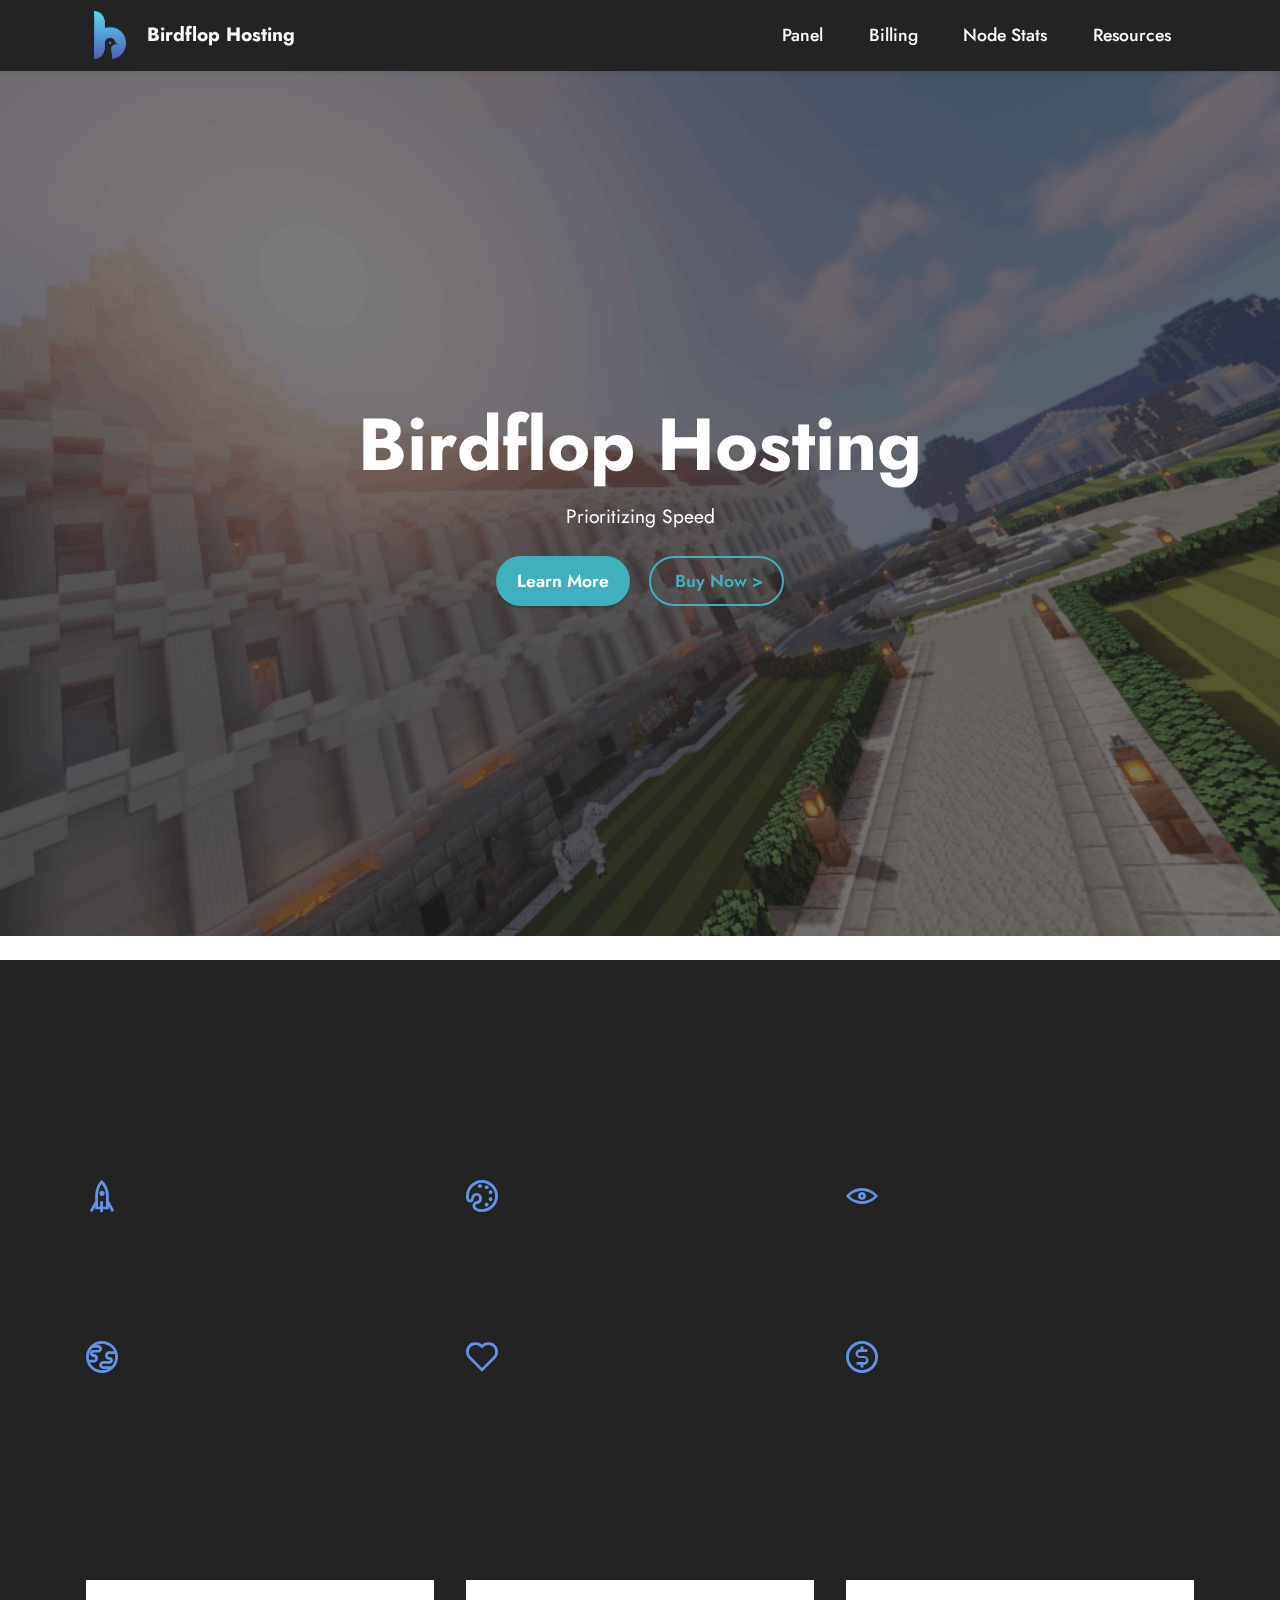
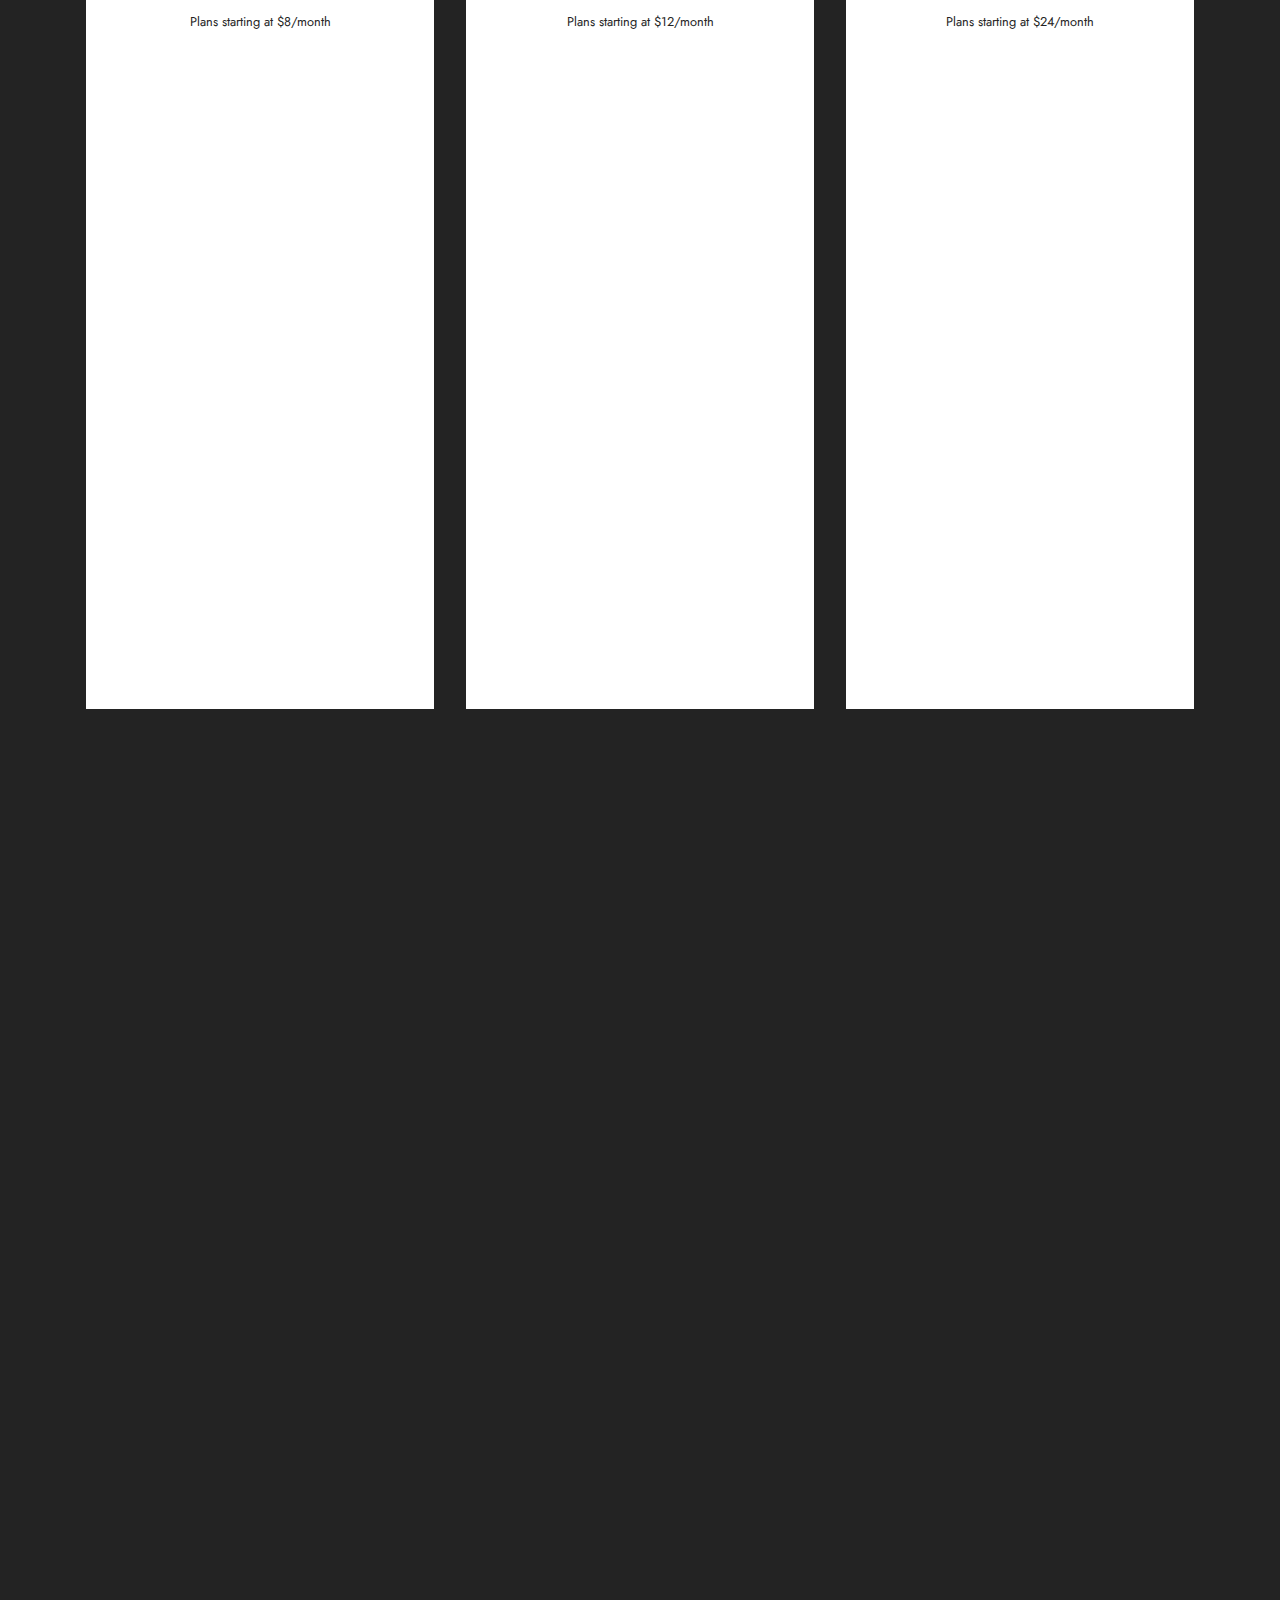
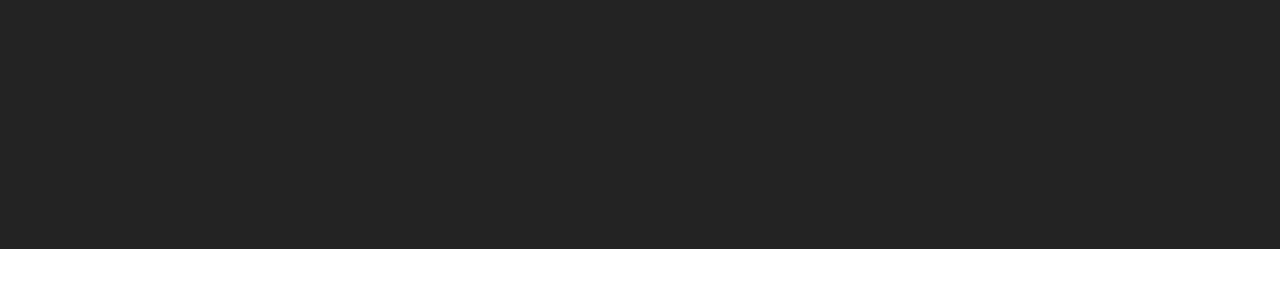
<file: index.html>
<!DOCTYPE html>
<html  >
<head>
  <!-- Site made with Mobirise Website Builder v5.3.0, https://mobirise.com -->
  <meta charset="UTF-8">
  <meta http-equiv="X-UA-Compatible" content="IE=edge">
  <meta name="generator" content="Mobirise v5.3.0, mobirise.com">
  <meta name="viewport" content="width=device-width, initial-scale=1, minimum-scale=1">
  <link rel="shortcut icon" href="assets/images/bf-3-121x121.png" type="image/x-icon">
  <meta name="description" content="">
  
  
  <title>Home</title>
  <link rel="stylesheet" href="assets/web/assets/mobirise-icons2/mobirise2.css">
  <link rel="stylesheet" href="assets/tether/tether.min.css">
  <link rel="stylesheet" href="assets/bootstrap/css/bootstrap.min.css">
  <link rel="stylesheet" href="assets/bootstrap/css/bootstrap-grid.min.css">
  <link rel="stylesheet" href="assets/bootstrap/css/bootstrap-reboot.min.css">
  <link rel="stylesheet" href="assets/web/assets/gdpr-plugin/gdpr-styles.css">
  <link rel="stylesheet" href="assets/animatecss/animate.css">
  <link rel="stylesheet" href="assets/dropdown/css/style.css">
  <link rel="stylesheet" href="assets/socicon/css/styles.css">
  <link rel="stylesheet" href="assets/theme/css/style.css">
  <link rel="preload" as="style" href="assets/mobirise/css/mbr-additional.css"><link rel="stylesheet" href="assets/mobirise/css/mbr-additional.css" type="text/css">
  
  
  
  
</head>
<body>
  
  <section class="menu menu2 cid-spLCgKoLnP" once="menu" id="menu2-l">
    
    <nav class="navbar navbar-dropdown navbar-fixed-top navbar-expand-lg">
        <div class="container">
            <div class="navbar-brand">
                <span class="navbar-logo">
                    <a href="/mobirise">
                        <img src="assets/images/bf-3-121x121.png" alt="Birdflop Hosting" style="height: 3rem;">
                    </a>
                </span>
                <span class="navbar-caption-wrap"><a class="navbar-caption text-white text-primary display-7" href="/mobirise">Birdflop Hosting</a></span>
            </div>
            <button class="navbar-toggler" type="button" data-toggle="collapse" data-target="#navbarSupportedContent" aria-controls="navbarNavAltMarkup" aria-expanded="false" aria-label="Toggle navigation">
                <div class="hamburger">
                    <span></span>
                    <span></span>
                    <span></span>
                    <span></span>
                </div>
            </button>
            <div class="collapse navbar-collapse" id="navbarSupportedContent">
                <ul class="navbar-nav nav-dropdown nav-right" data-app-modern-menu="true"><li class="nav-item"><a class="nav-link link text-white text-primary display-4" href="https://panel.birdflop.com/">Panel</a></li>
                    <li class="nav-item"><a class="nav-link link text-white text-primary display-4" href="https://client.birdflop.com/">Billing</a></li><li class="nav-item"><a class="nav-link link text-white text-primary display-4" href="/mobirise/node-stats">
                            Node Stats</a></li><li class="nav-item"><a class="nav-link link text-white text-primary display-4" href="/mobirise/resources">
                            Resources</a></li></ul>
                
                
            </div>
        </div>
    </nav>
</section>

<section class="header1 cid-s48MCQYojq mbr-fullscreen mbr-parallax-background" id="header1-f">

    

    <div class="mbr-overlay" style="opacity: 0; background-color: rgb(255, 255, 255);"></div>

    <div class="align-center container">
        <div class="row justify-content-center">
            <div class="col-12 col-lg-11">
                <h1 class="mbr-section-title mbr-fonts-style mb-3 display-1"><strong>Birdflop Hosting</strong></h1>
                
                <p class="mbr-text mbr-fonts-style display-7">Prioritizing Speed</p>
                <div class="mbr-section-btn mt-3"><a class="btn btn-success display-4" href="index.html#content4-u">Learn More</a> <a class="btn btn-success-outline display-4" href="index.html#content4-v">&nbsp;Buy Now &gt;</a></div>
            </div>
        </div>
    </div>
</section>

<section class="content4 cid-spMdomMNzu" id="content4-u">
    
    
    <div class="container">
        <div class="row justify-content-center">
            <div class="title col-md-12 col-lg-10">
                <h3 class="mbr-section-title mbr-fonts-style align-center mb-4 display-2"><strong>Features</strong></h3>
                
                
            </div>
        </div>
    </div>
</section>

<section class="features14 cid-spMaylCjYG" id="features15-s">

    
    
    <div class="container">
        <div class="row justify-content-center">
            <div class="card col-12 col-md-6 col-lg-4">
                <div class="card-wrapper">
                    <span class="mbr-iconfont m-auto mobi-mbri-rocket mobi-mbri"></span>
                    <div class="card-box">
                        <h4 class="card-title mbr-fonts-style mb-2 display-7"><strong>Sheer Performance
</strong></h4>
                        <h5 class="card-text mbr-fonts-style display-4">We don't make compromises. Choose from our selection of blazing fast Ryzen 9 processors running Java 11 and the Pterodactyl panel.</h5>
                    </div>
                </div>
            </div>
            <div class="card col-12 col-md-6 col-lg-4">
                <div class="card-wrapper">
                    <span class="mbr-iconfont m-auto mobi-mbri-change-style mobi-mbri"></span>
                    <div class="card-box">
                        <h4 class="card-title mbr-fonts-style mb-2 display-7"><strong>Fully Configurable
</strong></h4>
                        <h5 class="card-text mbr-fonts-style display-4">You'll have full access to your server. You can set your startup flags, upload custom jars, and create reverse proxies.</h5>
                    </div>
                </div>
            </div>
            <div class="card col-12 col-md-6 col-lg-4">
                <div class="card-wrapper">
                    <span class="mbr-iconfont m-auto mobi-mbri-preview mobi-mbri"></span>
                    <div class="card-box">
                        <h4 class="card-title mbr-fonts-style mb-2 display-7">
                            <strong>Transparent
</strong></h4>
                        <h5 class="card-text mbr-fonts-style display-4">We're not oversold, and we're transparent about that. See our detailed stats <a href="/node-stats" class="text-primary">here</a>.</h5>
                    </div>

                </div>
            </div>
            
        </div>
    </div>
</section>

<section class="features14 cid-spMaz2nJng" id="features15-t">

    
    
    <div class="container">
        <div class="row justify-content-center">
            <div class="card col-12 col-md-6 col-lg-4">
                <div class="card-wrapper">
                    <span class="mbr-iconfont m-auto mobi-mbri-globe mobi-mbri"></span>
                    <div class="card-box">
                        <h4 class="card-title mbr-fonts-style mb-2 display-7"><strong>Rapid Connectivity
</strong></h4>
                        <h5 class="card-text mbr-fonts-style display-4">Our multiple locations provide rapid connectivity and DDoS protection across the world.</h5>
                    </div>
                </div>
            </div>
            <div class="card col-12 col-md-6 col-lg-4">
                <div class="card-wrapper">
                    <span class="mbr-iconfont m-auto mobi-mbri-hearth mobi-mbri"></span>
                    <div class="card-box">
                        <h4 class="card-title mbr-fonts-style mb-2 display-7"><strong>Instant Support
</strong></h4>
                        <h5 class="card-text mbr-fonts-style display-4">You can reach support at any time through our Discord server.</h5>
                    </div>
                </div>
            </div>
            <div class="card col-12 col-md-6 col-lg-4">
                <div class="card-wrapper">
                    <span class="mbr-iconfont m-auto mobi-mbri-cash mobi-mbri"></span>
                    <div class="card-box">
                        <h4 class="card-title mbr-fonts-style mb-2 display-7">
                            <strong>Affordable
</strong></h4>
                        <h5 class="card-text mbr-fonts-style display-4">Our hosting costs between $2.00/GB and $3.00/GB, allowing it to fit any budget.</h5>
                    </div>

                </div>
            </div>
            
        </div>
    </div>
</section>

<section class="content4 cid-spMggV2XM7" id="content4-v">
    
    
    <div class="container">
        <div class="row justify-content-center">
            <div class="title col-md-12 col-lg-10">
                <h3 class="mbr-section-title mbr-fonts-style align-center mb-4 display-2"><strong>Plans</strong></h3>
                
                
            </div>
        </div>
    </div>
</section>

<section class="pricing2 cid-spLEZ0H4b4" id="pricing2-n">
    

    
    <div class="container">
        <div class="row justify-content-center">
            <div class="col-12 col-md-6 align-center col-lg-4">
                <div class="plan">
                    <div class="plan-header">
                        <h6 class="plan-title mbr-fonts-style mb-3 display-5">Plans starting at $8/month</h6>
                        <div class="plan-price">
                            <p class="price mbr-fonts-style m-0 display-2"><strong>EU Premium</strong></p>
                            <p class="price-term mbr-fonts-style mb-3 display-7"><strong>$2/GB</strong></p>
                        </div>
                    </div>
                    <div class="plan-body">
                        <div class="plan-list mb-4">
                            <ul class="list-group mbr-fonts-style list-group-flush display-7">
                                <li class="list-group-item"><span style="background-color: transparent; font-size: 1.2rem;">Helsinki, Finland</span><br></li><li class="list-group-item"><span style="background-color: transparent; font-size: 1.2rem;">4 vCores</span></li><li class="list-group-item">Ryzen 9 3900</li><li class="list-group-item">Up to 200 GB NVMe Storage</li><li class="list-group-item">3 Onsite Backups</li><li class="list-group-item">DDoS Protection</li><li class="list-group-item">1 Gbps uplink</li><li class="list-group-item">Pterodactyl v1 Panel</li><li class="list-group-item">Dedicated IP on 8GB+ plans</li></ul>
                        </div>
                        <div class="mbr-section-btn text-center"><a href="https://mobiri.se" class="btn btn-primary display-4">Join The Waitlist</a></div>
                    </div>
                </div>
            </div>
            <div class="col-12 col-md-6 align-center col-lg-4">
                <div class="plan">
                    <div class="plan-header">
                        <h6 class="plan-title mbr-fonts-style mb-3 display-5">Plans starting at $12/month</h6>
                        <div class="plan-price">
                            <p class="price mbr-fonts-style m-0 display-2"><strong>US Premium</strong></p>
                            <p class="price-term mbr-fonts-style mb-3 display-7"><strong>$3/GB</strong></p>
                        </div>
                    </div>
                    <div class="plan-body">
                        <div class="plan-list mb-4">
                            <ul class="list-group mbr-fonts-style list-group-flush display-7">
                                <li class="list-group-item">New York City, United States
</li><li class="list-group-item">4 vCores
</li><li class="list-group-item">Ryzen 9 3900XT

</li><li class="list-group-item">Up to 200 GB NVMe Storage</li><li class="list-group-item">3 Onsite Backups</li><li class="list-group-item">10-20 Gbps DDos Protection
</li><li class="list-group-item"><span style="background-color: transparent; font-size: 1.2rem;">1 Gbps uplink&nbsp;</span><br></li><li class="list-group-item">Pterodactyl v1 Panel
</li><li class="list-group-item">Dedicated IP on 8GB+ plans</li>
                            </ul>
                        </div>
                        <div class="mbr-section-btn text-center"><a href="https://mobiri.se" class="btn btn-primary display-4">Join The Waitlist</a></div>
                    </div>
                </div>
            </div>
            <div class="col-12 col-md-6 align-center col-lg-4">
                <div class="plan">
                    <div class="plan-header">
                        <h6 class="plan-title mbr-fonts-style mb-3 display-5">Plans starting at $24/month</h6>
                        <div class="plan-price">
                            <p class="price mbr-fonts-style m-0 display-2"><strong>US Elite</strong></p>
                            <p class="price-term mbr-fonts-style mb-3 display-7"><strong>$3/GB</strong></p>
                        </div>
                    </div>
                    <div class="plan-body">
                        <div class="plan-list mb-4">
                            <ul class="list-group mbr-fonts-style list-group-flush display-7">
                                <li class="list-group-item">New York City, United States</li><li class="list-group-item">4 vCores
</li><li class="list-group-item">Ryzen 9 5900X or 5950X</li><li class="list-group-item">Up to 200 GB NVMe Storage
</li><li class="list-group-item">3 Onsite Backups
</li><li class="list-group-item">20 Gbps DDoS Protection
</li><li class="list-group-item">1 Gbps uplink
</li><li class="list-group-item">Pterodactyl v1 Panel
</li><li class="list-group-item">Dedicated IP</li>
                            </ul>
                        </div>
                        <div class="mbr-section-btn text-center"><a href="https://mobiri.se" class="btn btn-primary display-4">Join The Waitlist</a></div>
                    </div>
                </div>
            </div>
            
        </div>
    </div>
</section>

<section class="testimonials2 cid-spMh8he7NF" id="testimonials2-w">
    
    
    <div class="container">
        <h3 class="mbr-section-title mbr-fonts-style align-center mb-4 display-2">
            <strong>Testimonials</strong></h3>
        <div class="row justify-content-center">
            <div class="card col-12 col-md-6">
                <p class="mbr-text mbr-fonts-style mb-4 display-7">I've had a great experience with this hosting so far, I currently have four servers hosted by Birdflop and each of them run very well. They provide quick support for issues/questions regarding hosting and for help with plugins too. Definitely would recommend :)</p>
                <div class="d-flex mb-md-0 mb-4">
                    <div class="image-wrapper">
                        <img src="assets/images/mbr-100x100.png" alt="Mobirise">
                    </div>
                    <div class="text-wrapper">
                        <p class="name mbr-fonts-style mb-1 display-4"><strong>Lefty</strong></p>
                        <p class="position mbr-fonts-style display-4">
                            <strong>Client</strong>
                        </p>
                    </div>
                </div>
            </div>
            <div class="card col-12 col-md-6">
                <p class="mbr-text mbr-fonts-style mb-4 display-7">I've been using Birdflop for several months and I believe it is Loads better than any other hosting company i've used. I recommend this company over any other.</p>
                <div class="d-flex mb-md-0 mb-4">
                    <div class="image-wrapper">
                        <img src="assets/images/mbr-100x100.png" alt="Mobirise">
                    </div>
                    <div class="text-wrapper">
                        <p class="name mbr-fonts-style mb-1 display-4"><strong>Silver Springs</strong></p>
                        <p class="position mbr-fonts-style display-4">
                            <strong>Client</strong>
                        </p>
                    </div>
                </div>
            </div>
        </div>
    </div>
</section>

<section class="testimonials2 cid-spMhGNpT5Y" id="testimonials2-x">
    
    
    <div class="container">
        
        <div class="row justify-content-center">
            <div class="card col-12 col-md-6">
                <p class="mbr-text mbr-fonts-style mb-4 display-7">Amazing hosting, amazing staff, and top of the line performance. 11/10, and I recommend it to everyone. I can say with confidence, this is a valid host and has no cringe features.</p>
                <div class="d-flex mb-md-0 mb-4">
                    <div class="image-wrapper">
                        <img src="assets/images/mbr-100x100.png" alt="Mobirise">
                    </div>
                    <div class="text-wrapper">
                        <p class="name mbr-fonts-style mb-1 display-4"><strong>Jmaster</strong>&nbsp; &nbsp; &nbsp; &nbsp; &nbsp; &nbsp; &nbsp; &nbsp; &nbsp; &nbsp; &nbsp; &nbsp; &nbsp;</p>
                        <p class="position mbr-fonts-style display-4">
                            <strong>Client</strong>
                        </p>
                    </div>
                </div>
            </div>
            <div class="card col-12 col-md-6">
                <p class="mbr-text mbr-fonts-style mb-4 display-7">Best hosting I have ever used. great owners, fast help, amazing servers. all around a good host.</p>
                <div class="d-flex mb-md-0 mb-4">
                    <div class="image-wrapper">
                        <img src="assets/images/mbr-100x100.png" alt="Mobirise">
                    </div>
                    <div class="text-wrapper">
                        <p class="name mbr-fonts-style mb-1 display-4">
                            <strong>Oliver Flynn</strong></p>
                        <p class="position mbr-fonts-style display-4">
                            <strong>Client</strong>
                        </p>
                    </div>
                </div>
            </div>
        </div>
    </div>
</section>

<section class="content1 cid-s48vrXhP0J" id="content1-d">
    
    <div class="container">
        <div class="row justify-content-center">
            <div class="title col-12 col-md-9">
                <h3 class="mbr-section-title mbr-fonts-style align-center mb-4 display-2"><strong>Still Not Convinced?</strong></h3>
                <h4 class="mbr-section-subtitle align-center mbr-fonts-style mb-4 display-7">Create a ticket on our <a href="https://discord.com/invite/nmgtX5z" class="text-primary">Discord server</a> to ask for more information or request a free trial. On the Discord, you'll also find several more happy clients who can tell you about their experiences with Birdflop.</h4>
                
            </div>
        </div>
    </div>
</section>

<section class="footer3 cid-s48P1Icc8J" once="footers" id="footer3-i">

    

    

    <div class="container">
        <div class="media-container-row align-center mbr-white">
            
            <div class="row social-row">
                <div class="social-list align-right pb-2">
                    
                    
                    
                    
                    
                    
                <div class="soc-item">
                        <a href="https://discord.com/invite/nmgtX5z">
                            <span class="mbr-iconfont mbr-iconfont-social socicon-discord socicon"></span>
                        </a>
                    </div><div class="soc-item">
                        <a href="https://twitter.com/birdnode">
                            <span class="mbr-iconfont mbr-iconfont-social socicon-twitter socicon"></span>
                        </a>
                    </div></div>
            </div>
            <div class="row row-copirayt">
                <p class="mbr-text mb-0 mbr-fonts-style mbr-white align-center display-5">Copyright © 2021 AcornMC LLC (Missouri entity LC001614908). All rights reserved.  Icons made or inspired by Pixel Perfect, Kirahshastry, and Ultimatearm from Flaticon. By using this site, you agree to our terms of service. Items marked with an asterisk (*) are a reminder that they are subject to the terms of service.</p>
            </div>
        </div>
    </div>
</section><section style="background-color: #fff; font-family: -apple-system, BlinkMacSystemFont, 'Segoe UI', 'Roboto', 'Helvetica Neue', Arial, sans-serif; color:#aaa; font-size:12px; padding: 0; align-items: center; display: flex;"><a href="https://mobirise.site/l" style="flex: 1 1; height: 3rem; padding-left: 1rem;"></a><p style="flex: 0 0 auto; margin:0; padding-right:1rem;">Design your own website - <a href="https://mobirise.site/v" style="color:#aaa;">Learn more</a></p></section><script src="assets/web/assets/jquery/jquery.min.js"></script>  <script src="assets/popper/popper.min.js"></script>  <script src="assets/tether/tether.min.js"></script>  <script src="assets/bootstrap/js/bootstrap.min.js"></script>  <script src="assets/smoothscroll/smooth-scroll.js"></script>  <script src="assets/viewportchecker/jquery.viewportchecker.js"></script>  <script src="assets/dropdown/js/nav-dropdown.js"></script>  <script src="assets/dropdown/js/navbar-dropdown.js"></script>  <script src="assets/touchswipe/jquery.touch-swipe.min.js"></script>  <script src="assets/parallax/jarallax.min.js"></script>  <script src="assets/theme/js/script.js"></script>  
  
  
  <input name="animation" type="hidden">
  </body>
</html>
</file>
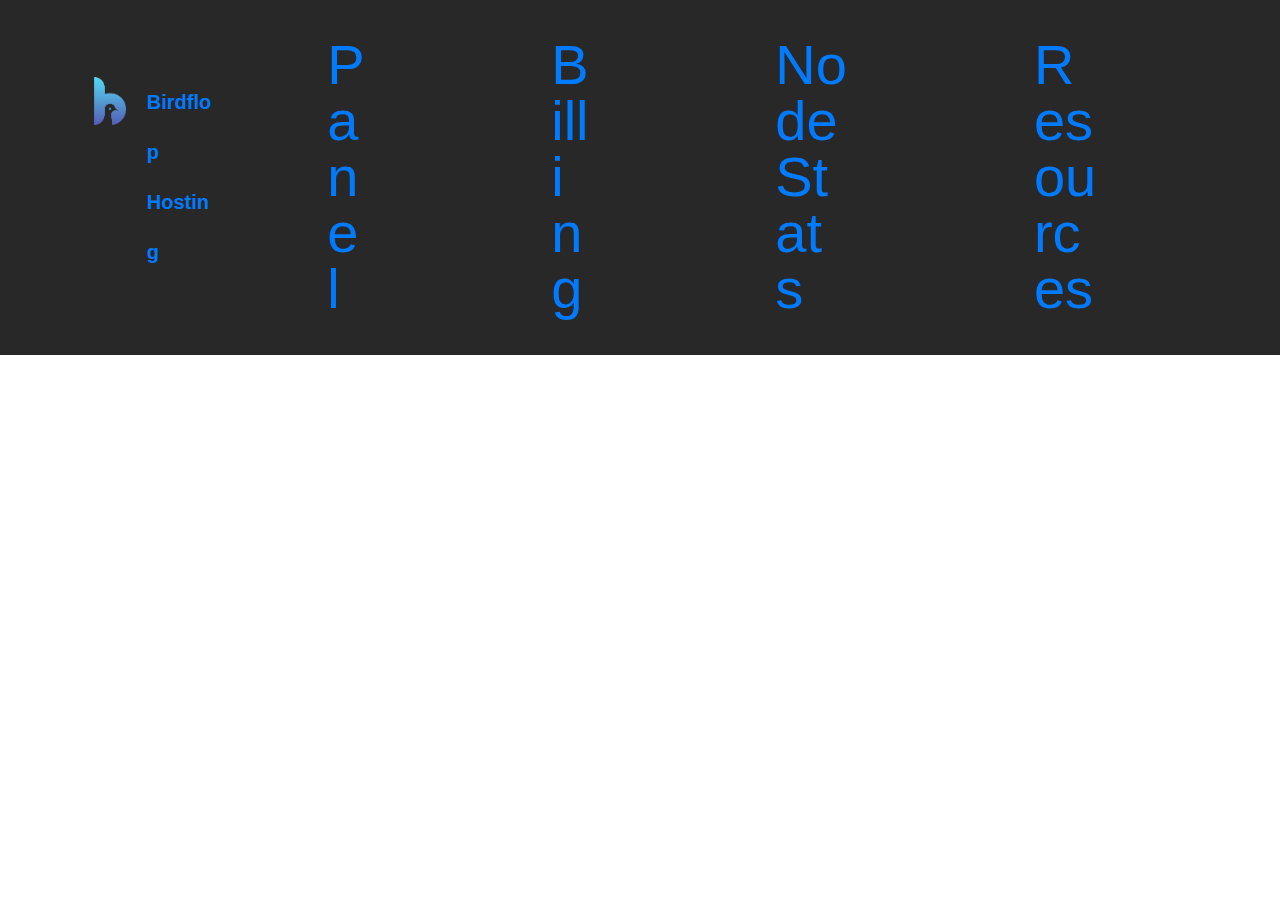
<file: node-stats.html>
<!DOCTYPE html>
<html  >
<head>
  <!-- Site made with Mobirise Website Builder v5.3.0, https://mobirise.com -->
  <meta charset="UTF-8">
  <meta http-equiv="X-UA-Compatible" content="IE=edge">
  <meta name="generator" content="Mobirise v5.3.0, mobirise.com">
  <meta name="viewport" content="width=device-width, initial-scale=1, minimum-scale=1">
  <link rel="shortcut icon" href="assets/images/bf-3-121x121.png" type="image/x-icon">
  <meta name="description" content="">
  
  
  <title>Node stats</title>
  <link rel="stylesheet" href="assets/web/assets/mobirise-icons2/mobirise2.css">
  <link rel="stylesheet" href="assets/tether/tether.min.css">
  <link rel="stylesheet" href="assets/bootstrap/css/bootstrap.min.css">
  <link rel="stylesheet" href="assets/bootstrap/css/bootstrap-grid.min.css">
  <link rel="stylesheet" href="assets/bootstrap/css/bootstrap-reboot.min.css">
  <link rel="stylesheet" href="assets/web/assets/gdpr-plugin/gdpr-styles.css">
  <link rel="stylesheet" href="assets/animatecss/animate.css">
  <link rel="stylesheet" href="assets/dropdown/css/style.css">
  <link rel="stylesheet" href="assets/socicon/css/styles.css">
  <link rel="stylesheet" href="assets/theme/css/style.css">
  <link rel="preload" as="style" href="assets/mobirise/css/mbr-additional.css"><link rel="stylesheet" href="assets/mobirise/css/mbr-additional.css" type="text/css">
  
  
  
  
</head>
<body>
  
  <section class="menu menu2 cid-spLCgKoLnP" once="menu" id="menu2-18">
    
    <nav class="navbar navbar-dropdown navbar-fixed-top navbar-expand-lg">
        <div class="container">
            <div class="navbar-brand">
                <span class="navbar-logo">
                    <a href="/mobirise">
                        <img src="assets/images/bf-3-121x121.png" alt="Birdflop Hosting" style="height: 3rem;">
                    </a>
                </span>
                <span class="navbar-caption-wrap"><a class="navbar-caption text-white text-primary display-7" href="/mobirise">Birdflop Hosting</a></span>
            </div>
            <button class="navbar-toggler" type="button" data-toggle="collapse" data-target="#navbarSupportedContent" aria-controls="navbarNavAltMarkup" aria-expanded="false" aria-label="Toggle navigation">
                <div class="hamburger">
                    <span></span>
                    <span></span>
                    <span></span>
                    <span></span>
                </div>
            </button>
            <div class="collapse navbar-collapse" id="navbarSupportedContent">
                <ul class="navbar-nav nav-dropdown nav-right" data-app-modern-menu="true"><li class="nav-item"><a class="nav-link link text-white text-primary display-4" href="https://panel.birdflop.com/">Panel</a></li>
                    <li class="nav-item"><a class="nav-link link text-white text-primary display-4" href="https://client.birdflop.com/">Billing</a></li><li class="nav-item"><a class="nav-link link text-white text-primary display-4" href="/mobirise/node-stats">
                            Node Stats</a></li><li class="nav-item"><a class="nav-link link text-white text-primary display-4" href="/mobirise/resources">
                            Resources</a></li></ul>
                
                
            </div>
        </div>
    </nav>
</section>

<section class="features1 cid-spMHxx4vMq" id="features2-1a">

    

    
    <div class="container">
        <div class="row justify-content-center">
            <div class="col-12 col-md-6 col-lg-3">
                <div class="card-wrapper">
                    <div class="card-box align-center">
                        <a href="https://status.birdflop.com/"><span class="mbr-iconfont mobi-mbri-bulleted-list mobi-mbri"></span></a>
                        <h4 class="card-title align-center mbr-black mbr-fonts-style display-7"><strong><a href="https://status.birdflop.com/" class="text-primary">Simple Overview</a></strong></h4>
                    </div>
                </div>
            </div>
            <div class="col-12 col-md-6 col-lg-3">
                <div class="card-wrapper">
                    <div class="card-box align-center">
                        <a href="https://netdata.birdflop.com/crabwings/"><span class="mbr-iconfont mobi-mbri-database mobi-mbri"></span></a>
                        <h4 class="card-title align-center mbr-black mbr-fonts-style display-7">
                            <strong><a href="https://netdata.birdflop.com/crabwings/" class="text-primary">Crabwings</a></strong></h4>
                    </div>
                </div>
            </div>
            <div class="col-12 col-md-6 col-lg-3">
                <div class="card-wrapper">
                    <div class="card-box align-center">
                        <a href="https://netdata.birdflop.com/elktail/"><span class="mbr-iconfont mobi-mbri-database mobi-mbri"></span></a>
                        <h4 class="card-title align-center mbr-black mbr-fonts-style display-7">
                            <strong><a href="https://netdata.birdflop.com/elktail/" class="text-primary">Elktail</a></strong></h4>
                    </div>
                </div>
            </div>
            <div class="col-12 col-md-6 col-lg-3">
                <div class="card-wrapper">
                    <div class="card-box align-center">
                        <a href="https://netdata.birdflop.com/frogface/"><span class="mbr-iconfont mobi-mbri-database mobi-mbri"></span></a>
                        <h4 class="card-title align-center mbr-black mbr-fonts-style display-7">
                            <strong><a href="https://netdata.birdflop.com/frogface/" class="text-primary">Frogface</a></strong></h4>
                    </div>
                </div>
            </div>
        </div>
    </div>
</section>

<section class="features1 cid-spMIQSOTw2" id="features2-1b">

    

    
    <div class="container">
        <div class="row justify-content-center">
            <div class="col-12 col-md-6 col-lg-3">
                <div class="card-wrapper">
                    <div class="card-box align-center">
                        <a href="https://netdata.birdflop.com/goosegills/"><span class="mbr-iconfont mobi-mbri-database mobi-mbri"></span></a>
                        <h4 class="card-title align-center mbr-black mbr-fonts-style display-7"><strong><a href="https://netdata.birdflop.com/goosegills/" class="text-primary">Goosegills</a></strong></h4>
                    </div>
                </div>
            </div>
            
            
            
        </div>
    </div>
</section>

<section class="footer3 cid-s48P1Icc8J" once="footers" id="footer3-19">

    

    

    <div class="container">
        <div class="media-container-row align-center mbr-white">
            
            <div class="row social-row">
                <div class="social-list align-right pb-2">
                    
                    
                    
                    
                    
                    
                <div class="soc-item">
                        <a href="https://discord.com/invite/nmgtX5z">
                            <span class="mbr-iconfont mbr-iconfont-social socicon-discord socicon"></span>
                        </a>
                    </div><div class="soc-item">
                        <a href="https://twitter.com/birdnode">
                            <span class="mbr-iconfont mbr-iconfont-social socicon-twitter socicon"></span>
                        </a>
                    </div></div>
            </div>
            <div class="row row-copirayt">
                <p class="mbr-text mb-0 mbr-fonts-style mbr-white align-center display-5">Copyright © 2021 AcornMC LLC (Missouri entity LC001614908). All rights reserved.  Icons made or inspired by Pixel Perfect, Kirahshastry, and Ultimatearm from Flaticon. By using this site, you agree to our terms of service. Items marked with an asterisk (*) are a reminder that they are subject to the terms of service.</p>
            </div>
        </div>
    </div>
</section><script src="assets/web/assets/jquery/jquery.min.js"></script>  <script src="assets/popper/popper.min.js"></script>  <script src="assets/tether/tether.min.js"></script>  <script src="assets/bootstrap/js/bootstrap.min.js"></script>  <script src="assets/smoothscroll/smooth-scroll.js"></script>  <script src="assets/viewportchecker/jquery.viewportchecker.js"></script>  <script src="assets/dropdown/js/nav-dropdown.js"></script>  <script src="assets/dropdown/js/navbar-dropdown.js"></script>  <script src="assets/touchswipe/jquery.touch-swipe.min.js"></script>  <script src="assets/theme/js/script.js"></script>  
  
  
  <input name="animation" type="hidden">
  </body>
</html>
</file>
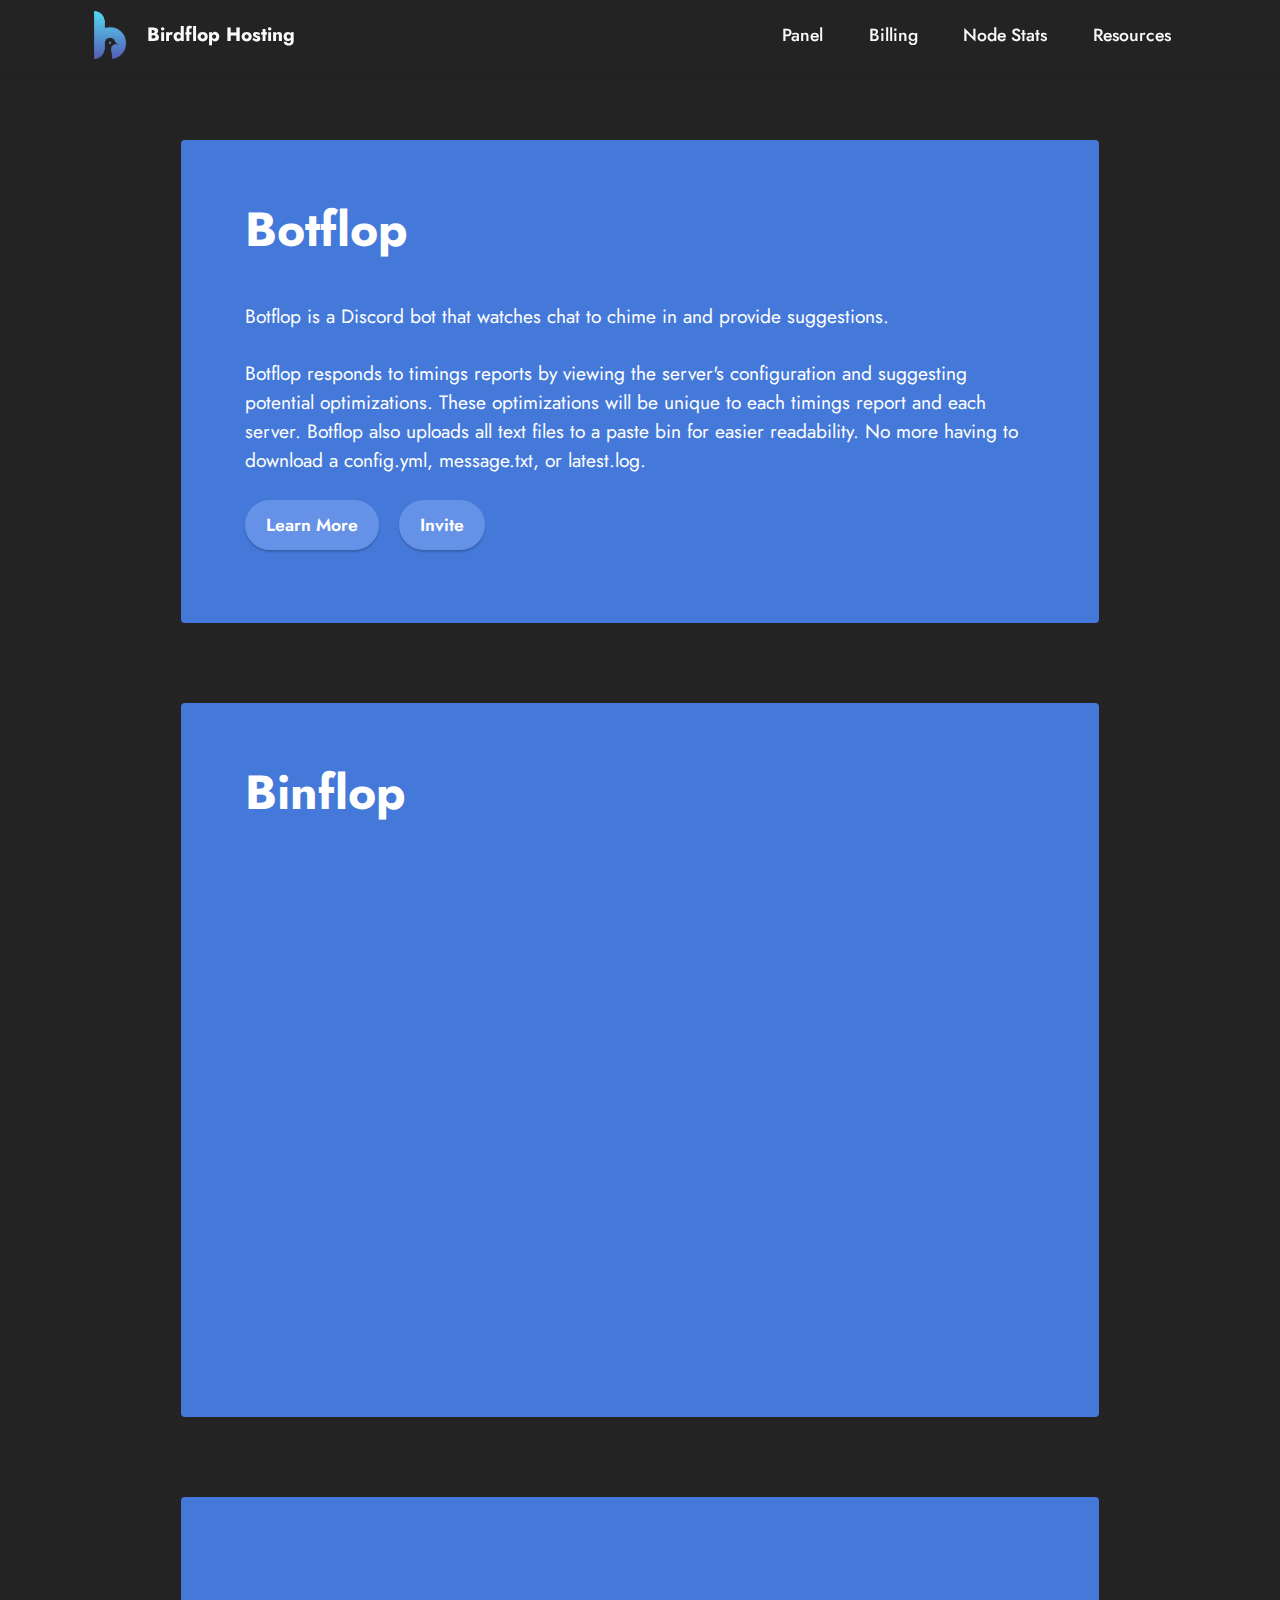
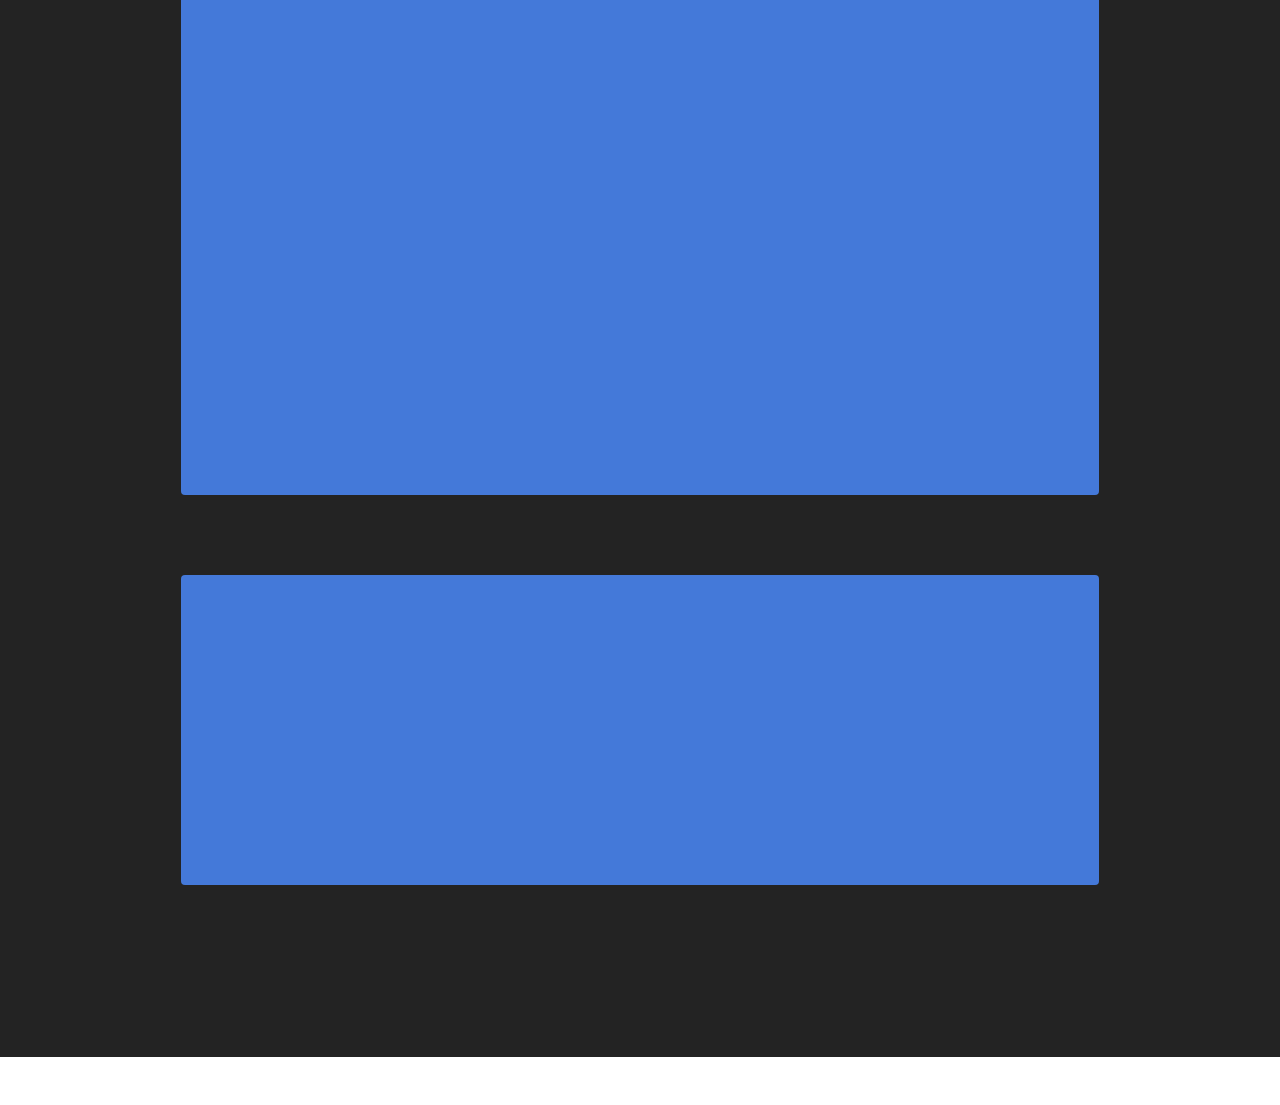
<file: resources.html>
<!DOCTYPE html>
<html  >
<head>
  <!-- Site made with Mobirise Website Builder v5.3.0, https://mobirise.com -->
  <meta charset="UTF-8">
  <meta http-equiv="X-UA-Compatible" content="IE=edge">
  <meta name="generator" content="Mobirise v5.3.0, mobirise.com">
  <meta name="viewport" content="width=device-width, initial-scale=1, minimum-scale=1">
  <link rel="shortcut icon" href="assets/images/bf-3-121x121.png" type="image/x-icon">
  <meta name="description" content="">
  
  
  <title>Resources</title>
  <link rel="stylesheet" href="assets/tether/tether.min.css">
  <link rel="stylesheet" href="assets/bootstrap/css/bootstrap.min.css">
  <link rel="stylesheet" href="assets/bootstrap/css/bootstrap-grid.min.css">
  <link rel="stylesheet" href="assets/bootstrap/css/bootstrap-reboot.min.css">
  <link rel="stylesheet" href="assets/web/assets/gdpr-plugin/gdpr-styles.css">
  <link rel="stylesheet" href="assets/animatecss/animate.css">
  <link rel="stylesheet" href="assets/dropdown/css/style.css">
  <link rel="stylesheet" href="assets/socicon/css/styles.css">
  <link rel="stylesheet" href="assets/theme/css/style.css">
  <link rel="preload" as="style" href="assets/mobirise/css/mbr-additional.css"><link rel="stylesheet" href="assets/mobirise/css/mbr-additional.css" type="text/css">
  
  
  
  
</head>
<body>
  
  <section class="menu menu2 cid-spLCgKoLnP" once="menu" id="menu2-y">
    
    <nav class="navbar navbar-dropdown navbar-fixed-top navbar-expand-lg">
        <div class="container">
            <div class="navbar-brand">
                <span class="navbar-logo">
                    <a href="/mobirise">
                        <img src="assets/images/bf-3-121x121.png" alt="Birdflop Hosting" style="height: 3rem;">
                    </a>
                </span>
                <span class="navbar-caption-wrap"><a class="navbar-caption text-white text-primary display-7" href="/mobirise">Birdflop Hosting</a></span>
            </div>
            <button class="navbar-toggler" type="button" data-toggle="collapse" data-target="#navbarSupportedContent" aria-controls="navbarNavAltMarkup" aria-expanded="false" aria-label="Toggle navigation">
                <div class="hamburger">
                    <span></span>
                    <span></span>
                    <span></span>
                    <span></span>
                </div>
            </button>
            <div class="collapse navbar-collapse" id="navbarSupportedContent">
                <ul class="navbar-nav nav-dropdown nav-right" data-app-modern-menu="true"><li class="nav-item"><a class="nav-link link text-white text-primary display-4" href="https://panel.birdflop.com/">Panel</a></li>
                    <li class="nav-item"><a class="nav-link link text-white text-primary display-4" href="https://client.birdflop.com/">Billing</a></li><li class="nav-item"><a class="nav-link link text-white text-primary display-4" href="/mobirise/node-stats">
                            Node Stats</a></li><li class="nav-item"><a class="nav-link link text-white text-primary display-4" href="/mobirise/resources">
                            Resources</a></li></ul>
                
                
            </div>
        </div>
    </nav>
</section>

<section class="content15 cid-spMCw65qyf" id="content15-14">

    

    
    <div class="container">
        <div class="row justify-content-center">
            <div class="card col-md-12 col-lg-10">
                <div class="card-wrapper">
                    <div class="card-box align-left">
                        <h4 class="card-title mbr-fonts-style mbr-white mb-3 display-2"><strong>Botflop</strong><br></h4>
                        <p class="mbr-text mbr-fonts-style display-7"><br>Botflop is a Discord bot that watches chat to chime in and provide suggestions. 
<br>
<br>Botflop responds to timings reports by viewing the server's configuration and suggesting potential optimizations. These optimizations will be unique to each timings report and each server. Botflop also uploads all text files to a paste bin for easier readability. No more having to download a config.yml, message.txt, or latest.log.&nbsp;</p>
                        <div class="mbr-section-btn mt-3"><a class="btn btn-primary display-4" href="https://github.com/Pemigrade/botflop">Learn More</a> <a class="btn btn-primary display-4" href="https://discord.com/oauth2/authorize?client_id=787929894616825867&permissions=0&scope=bot">Invite</a></div>
                    </div>
                </div>
            </div>
        </div>
    </div>
</section>

<section class="content15 cid-spMDn1imaj" id="content15-15">

    

    
    <div class="container">
        <div class="row justify-content-center">
            <div class="card col-md-12 col-lg-10">
                <div class="card-wrapper">
                    <div class="card-box align-left">
                        <h4 class="card-title mbr-fonts-style mbr-white mb-3 display-2"><strong>Binflop</strong></h4>
                        <p class="mbr-text mbr-fonts-style display-7">Binflop is Birdflop's spinoff of the original hastebin.com. Binflop improves upon Hastebin by patching annoying bugs and adding improvements. 
<br>
<br>Bugs patched 
<br>- Ctrl + A, Ctrl + C no longer copies button text nor line numbers. 
<br>- Line numbering is correct across all browsers, all zoom settings, and all uploaded files. 
<br>
<br>Improvements 
<br>- Colors are more vibrant and visible. 
<br>- Functions box no longer conceals part of the first line. 
<br>- Added a toggleable "Hide IPs" button to hide all public IPs. 
<br>- Binflop links retain their content permanently. 
<br>
<br>You can use Binflop by visiting bin.birdflop.com. You can also use its REST API to post documents.</p>
                        <div class="mbr-section-btn mt-3"><a class="btn btn-primary display-4" href="https://bin.birdflop.com">Try it</a></div>
                    </div>
                </div>
            </div>
        </div>
    </div>
</section>

<section class="content15 cid-spMDngN2ob" id="content15-16">

    

    
    <div class="container">
        <div class="row justify-content-center">
            <div class="card col-md-12 col-lg-10">
                <div class="card-wrapper">
                    <div class="card-box align-left">
                        <h4 class="card-title mbr-fonts-style mbr-white mb-3 display-2">
                            <strong>BirdTickets</strong></h4>
                        <p class="mbr-text mbr-fonts-style display-7">BirdTickets is a Discord ticket bot which provides premium features for free. 
<br>
<br>Features 
<br>- Create tickets through commands and/or reactions. 
<br>- Close tickets through commands and/or reactions. 
<br>- Automatically close tickets if the creator leaves your server. 
<br>- Automatically close tickets if the creator is inactive. 
<br>- Automatically send a transcript to the creator upon closure. 
<br>- Automatically send a transcript to a specified channel upon closure.<br>- Beautiful HTML transcripts.<br>- And more...&nbsp;</p>
                        <div class="mbr-section-btn mt-3"><a class="btn btn-primary display-4" href="https://github.com/Pemigrade/BirdTickets">Learn More</a></div>
                    </div>
                </div>
            </div>
        </div>
    </div>
</section>

<section class="content15 cid-spMDnxqv47" id="content15-17">

    

    
    <div class="container">
        <div class="row justify-content-center">
            <div class="card col-md-12 col-lg-10">
                <div class="card-wrapper">
                    <div class="card-box align-left">
                        <h4 class="card-title mbr-fonts-style mbr-white mb-3 display-2">
                            <strong>RGBirdflop</strong></h4>
                        <p class="mbr-text mbr-fonts-style display-7">RGBirdflop creates RGB gradients for Minecraft. That's all there is to it.</p>
                        <div class="mbr-section-btn mt-3"><a class="btn btn-primary display-4" href="https://rgb.birdflop.com/">Try it</a></div>
                    </div>
                </div>
            </div>
        </div>
    </div>
</section>

<section class="footer3 cid-s48P1Icc8J" once="footers" id="footer3-z">

    

    

    <div class="container">
        <div class="media-container-row align-center mbr-white">
            
            <div class="row social-row">
                <div class="social-list align-right pb-2">
                    
                    
                    
                    
                    
                    
                <div class="soc-item">
                        <a href="https://discord.com/invite/nmgtX5z">
                            <span class="mbr-iconfont mbr-iconfont-social socicon-discord socicon"></span>
                        </a>
                    </div><div class="soc-item">
                        <a href="https://twitter.com/birdnode">
                            <span class="mbr-iconfont mbr-iconfont-social socicon-twitter socicon"></span>
                        </a>
                    </div></div>
            </div>
            <div class="row row-copirayt">
                <p class="mbr-text mb-0 mbr-fonts-style mbr-white align-center display-5">Copyright © 2021 AcornMC LLC (Missouri entity LC001614908). All rights reserved.  Icons made or inspired by Pixel Perfect, Kirahshastry, and Ultimatearm from Flaticon. By using this site, you agree to our terms of service. Items marked with an asterisk (*) are a reminder that they are subject to the terms of service.</p>
            </div>
        </div>
    </div>
</section><section style="background-color: #fff; font-family: -apple-system, BlinkMacSystemFont, 'Segoe UI', 'Roboto', 'Helvetica Neue', Arial, sans-serif; color:#aaa; font-size:12px; padding: 0; align-items: center; display: flex;"><a href="https://mobirise.site/g" style="flex: 1 1; height: 3rem; padding-left: 1rem;"></a><p style="flex: 0 0 auto; margin:0; padding-right:1rem;">Made with Mobirise - <a href="https://mobirise.site/m" style="color:#aaa;">Read more</a></p></section><script src="assets/web/assets/jquery/jquery.min.js"></script>  <script src="assets/popper/popper.min.js"></script>  <script src="assets/tether/tether.min.js"></script>  <script src="assets/bootstrap/js/bootstrap.min.js"></script>  <script src="assets/smoothscroll/smooth-scroll.js"></script>  <script src="assets/viewportchecker/jquery.viewportchecker.js"></script>  <script src="assets/dropdown/js/nav-dropdown.js"></script>  <script src="assets/dropdown/js/navbar-dropdown.js"></script>  <script src="assets/touchswipe/jquery.touch-swipe.min.js"></script>  <script src="assets/theme/js/script.js"></script>  
  
  
  <input name="animation" type="hidden">
  </body>
</html>
</file>
<file: assets/web/assets/mobirise-icons2/mobirise2.css>
@font-face {
  font-family: 'Moririse2';
  font-display: swap;
  src:  url('mobirise2.eot?f2bix4');
  src:  url('mobirise2.eot?f2bix4#iefix') format('embedded-opentype'),
    url('mobirise2.ttf?f2bix4') format('truetype'),
    url('mobirise2.woff?f2bix4') format('woff'),
    url('mobirise2.svg?f2bix4#mobirise2') format('svg');
  font-weight: normal;
  font-style: normal;
}

[class^="mobi-"], [class*=" mobi-"] {
  /* use !important to prevent issues with browser extensions that change fonts */
  font-family: 'Moririse2' !important;
  speak: none;
  font-style: normal;
  font-weight: normal;
  font-variant: normal;
  text-transform: none;
  line-height: 1;

  /* Better Font Rendering =========== */
  -webkit-font-smoothing: antialiased;
  -moz-osx-font-smoothing: grayscale;
}

.mobi-mbri-add-submenu:before {
  content: "\e900";
}
.mobi-mbri-alert:before {
  content: "\e901";
}
.mobi-mbri-align-center:before {
  content: "\e902";
}
.mobi-mbri-align-justify:before {
  content: "\e903";
}
.mobi-mbri-align-left:before {
  content: "\e904";
}
.mobi-mbri-align-right:before {
  content: "\e905";
}
.mobi-mbri-android:before {
  content: "\e906";
}
.mobi-mbri-apple:before {
  content: "\e907";
}
.mobi-mbri-arrow-down:before {
  content: "\e908";
}
.mobi-mbri-arrow-next:before {
  content: "\e909";
}
.mobi-mbri-arrow-prev:before {
  content: "\e90a";
}
.mobi-mbri-arrow-up:before {
  content: "\e90b";
}
.mobi-mbri-bold:before {
  content: "\e90c";
}
.mobi-mbri-bookmark:before {
  content: "\e90d";
}
.mobi-mbri-bootstrap:before {
  content: "\e90e";
}
.mobi-mbri-briefcase:before {
  content: "\e90f";
}
.mobi-mbri-browse:before {
  content: "\e910";
}
.mobi-mbri-bulleted-list:before {
  content: "\e911";
}
.mobi-mbri-calendar:before {
  content: "\e912";
}
.mobi-mbri-camera:before {
  content: "\e913";
}
.mobi-mbri-cart-add:before {
  content: "\e914";
}
.mobi-mbri-cart-full:before {
  content: "\e915";
}
.mobi-mbri-cash:before {
  content: "\e916";
}
.mobi-mbri-change-style:before {
  content: "\e917";
}
.mobi-mbri-chat:before {
  content: "\e918";
}
.mobi-mbri-clock:before {
  content: "\e919";
}
.mobi-mbri-close:before {
  content: "\e91a";
}
.mobi-mbri-cloud:before {
  content: "\e91b";
}
.mobi-mbri-code:before {
  content: "\e91c";
}
.mobi-mbri-contact-form:before {
  content: "\e91d";
}
.mobi-mbri-credit-card:before {
  content: "\e91e";
}
.mobi-mbri-cursor-click:before {
  content: "\e91f";
}
.mobi-mbri-cust-feedback:before {
  content: "\e920";
}
.mobi-mbri-database:before {
  content: "\e921";
}
.mobi-mbri-delivery:before {
  content: "\e922";
}
.mobi-mbri-desktop:before {
  content: "\e923";
}
.mobi-mbri-devices:before {
  content: "\e924";
}
.mobi-mbri-down:before {
  content: "\e925";
}
.mobi-mbri-download-2:before {
  content: "\e926";
}
.mobi-mbri-download:before {
  content: "\e927";
}
.mobi-mbri-drag-n-drop-2:before {
  content: "\e928";
}
.mobi-mbri-drag-n-drop:before {
  content: "\e929";
}
.mobi-mbri-edit-2:before {
  content: "\e92a";
}
.mobi-mbri-edit:before {
  content: "\e92b";
}
.mobi-mbri-error:before {
  content: "\e92c";
}
.mobi-mbri-extension:before {
  content: "\e92d";
}
.mobi-mbri-features:before {
  content: "\e92e";
}
.mobi-mbri-file:before {
  content: "\e92f";
}
.mobi-mbri-flag:before {
  content: "\e930";
}
.mobi-mbri-folder:before {
  content: "\e931";
}
.mobi-mbri-gift:before {
  content: "\e932";
}
.mobi-mbri-github:before {
  content: "\e933";
}
.mobi-mbri-globe-2:before {
  content: "\e934";
}
.mobi-mbri-globe:before {
  content: "\e935";
}
.mobi-mbri-growing-chart:before {
  content: "\e936";
}
.mobi-mbri-hearth:before {
  content: "\e937";
}
.mobi-mbri-help:before {
  content: "\e938";
}
.mobi-mbri-home:before {
  content: "\e939";
}
.mobi-mbri-hot-cup:before {
  content: "\e93a";
}
.mobi-mbri-idea:before {
  content: "\e93b";
}
.mobi-mbri-image-gallery:before {
  content: "\e93c";
}
.mobi-mbri-image-slider:before {
  content: "\e93d";
}
.mobi-mbri-info:before {
  content: "\e93e";
}
.mobi-mbri-italic:before {
  content: "\e93f";
}
.mobi-mbri-key:before {
  content: "\e940";
}
.mobi-mbri-laptop:before {
  content: "\e941";
}
.mobi-mbri-layers:before {
  content: "\e942";
}
.mobi-mbri-left-right:before {
  content: "\e943";
}
.mobi-mbri-left:before {
  content: "\e944";
}
.mobi-mbri-letter:before {
  content: "\e945";
}
.mobi-mbri-like:before {
  content: "\e946";
}
.mobi-mbri-link:before {
  content: "\e947";
}
.mobi-mbri-lock:before {
  content: "\e948";
}
.mobi-mbri-login:before {
  content: "\e949";
}
.mobi-mbri-logout:before {
  content: "\e94a";
}
.mobi-mbri-magic-stick:before {
  content: "\e94b";
}
.mobi-mbri-map-pin:before {
  content: "\e94c";
}
.mobi-mbri-menu:before {
  content: "\e94d";
}
.mobi-mbri-mobile-2:before {
  content: "\e94e";
}
.mobi-mbri-mobile-horizontal:before {
  content: "\e94f";
}
.mobi-mbri-mobile:before {
  content: "\e950";
}
.mobi-mbri-mobirise:before {
  content: "\e951";
}
.mobi-mbri-more-horizontal:before {
  content: "\e952";
}
.mobi-mbri-more-vertical:before {
  content: "\e953";
}
.mobi-mbri-music:before {
  content: "\e954";
}
.mobi-mbri-new-file:before {
  content: "\e955";
}
.mobi-mbri-numbered-list:before {
  content: "\e956";
}
.mobi-mbri-opened-folder:before {
  content: "\e957";
}
.mobi-mbri-pages:before {
  content: "\e958";
}
.mobi-mbri-paper-plane:before {
  content: "\e959";
}
.mobi-mbri-paperclip:before {
  content: "\e95a";
}
.mobi-mbri-phone:before {
  content: "\e95b";
}
.mobi-mbri-photo:before {
  content: "\e95c";
}
.mobi-mbri-photos:before {
  content: "\e95d";
}
.mobi-mbri-pin:before {
  content: "\e95e";
}
.mobi-mbri-play:before {
  content: "\e95f";
}
.mobi-mbri-plus:before {
  content: "\e960";
}
.mobi-mbri-preview:before {
  content: "\e961";
}
.mobi-mbri-print:before {
  content: "\e962";
}
.mobi-mbri-protect:before {
  content: "\e963";
}
.mobi-mbri-question:before {
  content: "\e964";
}
.mobi-mbri-quote-left:before {
  content: "\e965";
}
.mobi-mbri-quote-right:before {
  content: "\e966";
}
.mobi-mbri-redo:before {
  content: "\e967";
}
.mobi-mbri-refresh:before {
  content: "\e968";
}
.mobi-mbri-responsive-2:before {
  content: "\e969";
}
.mobi-mbri-responsive:before {
  content: "\e96a";
}
.mobi-mbri-right:before {
  content: "\e96b";
}
.mobi-mbri-rocket:before {
  content: "\e96c";
}
.mobi-mbri-sad-face:before {
  content: "\e96d";
}
.mobi-mbri-sale:before {
  content: "\e96e";
}
.mobi-mbri-save:before {
  content: "\e96f";
}
.mobi-mbri-search:before {
  content: "\e970";
}
.mobi-mbri-setting-2:before {
  content: "\e971";
}
.mobi-mbri-setting-3:before {
  content: "\e972";
}
.mobi-mbri-setting:before {
  content: "\e973";
}
.mobi-mbri-share:before {
  content: "\e974";
}
.mobi-mbri-shopping-bag:before {
  content: "\e975";
}
.mobi-mbri-shopping-basket:before {
  content: "\e976";
}
.mobi-mbri-shopping-cart:before {
  content: "\e977";
}
.mobi-mbri-sites:before {
  content: "\e978";
}
.mobi-mbri-smile-face:before {
  content: "\e979";
}
.mobi-mbri-speed:before {
  content: "\e97a";
}
.mobi-mbri-star:before {
  content: "\e97b";
}
.mobi-mbri-success:before {
  content: "\e97c";
}
.mobi-mbri-sun:before {
  content: "\e97d";
}
.mobi-mbri-sun2:before {
  content: "\e97e";
}
.mobi-mbri-tablet-vertical:before {
  content: "\e97f";
}
.mobi-mbri-tablet:before {
  content: "\e980";
}
.mobi-mbri-target:before {
  content: "\e981";
}
.mobi-mbri-timer:before {
  content: "\e982";
}
.mobi-mbri-to-ftp:before {
  content: "\e983";
}
.mobi-mbri-to-local-drive:before {
  content: "\e984";
}
.mobi-mbri-touch-swipe:before {
  content: "\e985";
}
.mobi-mbri-touch:before {
  content: "\e986";
}
.mobi-mbri-trash:before {
  content: "\e987";
}
.mobi-mbri-underline:before {
  content: "\e988";
}
.mobi-mbri-undo:before {
  content: "\e989";
}
.mobi-mbri-unlink:before {
  content: "\e98a";
}
.mobi-mbri-unlock:before {
  content: "\e98b";
}
.mobi-mbri-up-down:before {
  content: "\e98c";
}
.mobi-mbri-up:before {
  content: "\e98d";
}
.mobi-mbri-update:before {
  content: "\e98e";
}
.mobi-mbri-upload-2:before {
  content: "\e98f";
}
.mobi-mbri-upload:before {
  content: "\e990";
}
.mobi-mbri-user-2:before {
  content: "\e991";
}
.mobi-mbri-user:before {
  content: "\e992";
}
.mobi-mbri-users:before {
  content: "\e993";
}
.mobi-mbri-video-play:before {
  content: "\e994";
}
.mobi-mbri-video:before {
  content: "\e995";
}
.mobi-mbri-watch:before {
  content: "\e996";
}
.mobi-mbri-website-theme-2:before {
  content: "\e997";
}
.mobi-mbri-website-theme:before {
  content: "\e998";
}
.mobi-mbri-wifi:before {
  content: "\e999";
}
.mobi-mbri-windows:before {
  content: "\e99a";
}
.mobi-mbri-zoom-in:before {
  content: "\e99b";
}
.mobi-mbri-zoom-out:before {
  content: "\e99c";
}
</file>
<file: assets/web/assets/gdpr-plugin/gdpr-styles.css>
.gdpr-block {
    padding: 10px;
    font-size: 14px;
    display: block;
    width: 100%;
    text-align: center;
}
.gdpr-block.covert {
	display: none;
}
.textGDPR {
    position: relative;
}
.gdpr-block label span.textGDPR input[name='gdpr']{
    width: 15px;
    height: 15px;
    margin: 0;
    position: absolute;
    top: 3px;
    left: -20px;
}
.gdpr-block label {
    color: #a7a7a7;
    vertical-align: middle;
    user-select: none;
    margin-bottom: 0;
}
</file>
<file: assets/dropdown/css/style.css>
.navbar-dropdown {
  left: 0;
  padding: 0;
  position: absolute;
  right: 0;
  top: 0;
  transition: all 0.45s ease;
  z-index: 1030;
  background: #282828; }
  .navbar-dropdown .navbar-logo {
    margin-right: 0.8rem;
    transition: margin 0.3s ease-in-out;
    vertical-align: middle; }
    .navbar-dropdown .navbar-logo img {
      height: 3.125rem;
      transition: all 0.3s ease-in-out; }
    .navbar-dropdown .navbar-logo.mbr-iconfont {
      font-size: 3.125rem;
      line-height: 3.125rem; }
  .navbar-dropdown .navbar-caption {
    font-weight: 700;
    white-space: normal;
    vertical-align: -4px;
    line-height: 3.125rem !important; }
    .navbar-dropdown .navbar-caption, .navbar-dropdown .navbar-caption:hover {
      color: inherit;
      text-decoration: none; }
  .navbar-dropdown .mbr-iconfont + .navbar-caption {
    vertical-align: -1px; }
  .navbar-dropdown.navbar-fixed-top {
    position: fixed; }
  .navbar-dropdown .navbar-brand span {
    vertical-align: -4px; }
  .navbar-dropdown.bg-color.transparent {
    background: none; }
  .navbar-dropdown.navbar-short .navbar-brand {
    padding: 0.625rem 0; }
    .navbar-dropdown.navbar-short .navbar-brand span {
      vertical-align: -1px; }
  .navbar-dropdown.navbar-short .navbar-caption {
    line-height: 2.375rem !important;
    vertical-align: -2px; }
  .navbar-dropdown.navbar-short .navbar-logo {
    margin-right: 0.5rem; }
    .navbar-dropdown.navbar-short .navbar-logo img {
      height: 2.375rem; }
    .navbar-dropdown.navbar-short .navbar-logo.mbr-iconfont {
      font-size: 2.375rem;
      line-height: 2.375rem; }
  .navbar-dropdown.navbar-short .mbr-table-cell {
    height: 3.625rem; }
  .navbar-dropdown .navbar-close {
    left: 0.6875rem;
    position: fixed;
    top: 0.75rem;
    z-index: 1000; }
  .navbar-dropdown .hamburger-icon {
    content: "";
    display: inline-block;
    vertical-align: middle;
    width: 16px;
    -webkit-box-shadow: 0 -6px 0 1px #282828,0 0 0 1px #282828,0 6px 0 1px #282828;
    -moz-box-shadow: 0 -6px 0 1px #282828,0 0 0 1px #282828,0 6px 0 1px #282828;
    box-shadow: 0 -6px 0 1px #282828,0 0 0 1px #282828,0 6px 0 1px #282828; }

.dropdown-menu .dropdown-toggle[data-toggle="dropdown-submenu"]::after {
  border-bottom: 0.35em solid transparent;
  border-left: 0.35em solid;
  border-right: 0;
  border-top: 0.35em solid transparent;
  margin-left: 0.3rem; }

.dropdown-menu .dropdown-item:focus {
  outline: 0; }

.nav-dropdown {
  font-size: 0.75rem;
  font-weight: 500;
  height: auto !important; }
  .nav-dropdown .nav-btn {
    padding-left: 1rem; }
  .nav-dropdown .link {
    margin: .667em 1.667em;
    font-weight: 500;
    padding: 0;
    transition: color .2s ease-in-out; }
    .nav-dropdown .link.dropdown-toggle {
      margin-right: 2.583em; }
      .nav-dropdown .link.dropdown-toggle::after {
        margin-left: .25rem;
        border-top: 0.35em solid;
        border-right: 0.35em solid transparent;
        border-left: 0.35em solid transparent;
        border-bottom: 0; }
      .nav-dropdown .link.dropdown-toggle[aria-expanded="true"] {
        margin: 0;
        padding: 0.667em 3.263em  0.667em 1.667em; }
  .nav-dropdown .link::after,
  .nav-dropdown .dropdown-item::after {
    color: inherit; }
  .nav-dropdown .btn {
    font-size: 0.75rem;
    font-weight: 700;
    letter-spacing: 0;
    margin-bottom: 0;
    padding-left: 1.25rem;
    padding-right: 1.25rem; }
  .nav-dropdown .dropdown-menu {
    border-radius: 0;
    border: 0;
    left: 0;
    margin: 0;
    padding-bottom: 1.25rem;
    padding-top: 1.25rem;
    position: relative; }
  .nav-dropdown .dropdown-submenu {
    margin-left: 0.125rem;
    top: 0; }
  .nav-dropdown .dropdown-item {
    font-weight: 500;
    line-height: 2;
    padding: 0.3846em 4.615em 0.3846em 1.5385em;
    position: relative;
    transition: color .2s ease-in-out, background-color .2s ease-in-out; }
    .nav-dropdown .dropdown-item::after {
      margin-top: -0.3077em;
      position: absolute;
      right: 1.1538em;
      top: 50%; }
    .nav-dropdown .dropdown-item:focus, .nav-dropdown .dropdown-item:hover {
      background: none; }

@media (max-width: 767px) {
  .nav-dropdown.navbar-toggleable-sm {
    bottom: 0;
    display: none;
    left: 0;
    overflow-x: hidden;
    position: fixed;
    top: 0;
    transform: translateX(-100%);
    -ms-transform: translateX(-100%);
    -webkit-transform: translateX(-100%);
    width: 18.75rem;
    z-index: 999; } }
.nav-dropdown.navbar-toggleable-xl {
  bottom: 0;
  display: none;
  left: 0;
  overflow-x: hidden;
  position: fixed;
  top: 0;
  transform: translateX(-100%);
  -ms-transform: translateX(-100%);
  -webkit-transform: translateX(-100%);
  width: 18.75rem;
  z-index: 999; }

.nav-dropdown-sm {
  display: block !important;
  overflow-x: hidden;
  overflow: auto;
  padding-top: 3.875rem; }
  .nav-dropdown-sm::after {
    content: "";
    display: block;
    height: 3rem;
    width: 100%; }
  .nav-dropdown-sm.collapse.in ~ .navbar-close {
    display: block !important; }
  .nav-dropdown-sm.collapsing, .nav-dropdown-sm.collapse.in {
    transform: translateX(0);
    -ms-transform: translateX(0);
    -webkit-transform: translateX(0);
    transition: all 0.25s ease-out;
    -webkit-transition: all 0.25s ease-out;
    background: #282828; }
  .nav-dropdown-sm.collapsing[aria-expanded="false"] {
    transform: translateX(-100%);
    -ms-transform: translateX(-100%);
    -webkit-transform: translateX(-100%); }
  .nav-dropdown-sm .nav-item {
    display: block;
    margin-left: 0 !important;
    padding-left: 0; }
  .nav-dropdown-sm .link,
  .nav-dropdown-sm .dropdown-item {
    border-top: 1px dotted rgba(255, 255, 255, 0.1);
    font-size: 0.8125rem;
    line-height: 1.6;
    margin: 0 !important;
    padding: 0.875rem 2.4rem 0.875rem 1.5625rem !important;
    position: relative;
    white-space: normal; }
    .nav-dropdown-sm .link:focus, .nav-dropdown-sm .link:hover,
    .nav-dropdown-sm .dropdown-item:focus,
    .nav-dropdown-sm .dropdown-item:hover {
      background: rgba(0, 0, 0, 0.2) !important;
      color: #c0a375; }
  .nav-dropdown-sm .nav-btn {
    position: relative;
    padding: 1.5625rem 1.5625rem 0 1.5625rem; }
    .nav-dropdown-sm .nav-btn::before {
      border-top: 1px dotted rgba(255, 255, 255, 0.1);
      content: "";
      left: 0;
      position: absolute;
      top: 0;
      width: 100%; }
    .nav-dropdown-sm .nav-btn + .nav-btn {
      padding-top: 0.625rem; }
      .nav-dropdown-sm .nav-btn + .nav-btn::before {
        display: none; }
  .nav-dropdown-sm .btn {
    padding: 0.625rem 0; }
  .nav-dropdown-sm .dropdown-toggle[data-toggle="dropdown-submenu"]::after {
    margin-left: .25rem;
    border-top: 0.35em solid;
    border-right: 0.35em solid transparent;
    border-left: 0.35em solid transparent;
    border-bottom: 0; }
  .nav-dropdown-sm .dropdown-toggle[data-toggle="dropdown-submenu"][aria-expanded="true"]::after {
    border-top: 0;
    border-right: 0.35em solid transparent;
    border-left: 0.35em solid transparent;
    border-bottom: 0.35em solid; }
  .nav-dropdown-sm .dropdown-menu {
    margin: 0;
    padding: 0;
    position: relative;
    top: 0;
    left: 0;
    width: 100%;
    border: 0;
    float: none;
    border-radius: 0;
    background: none; }
  .nav-dropdown-sm .dropdown-submenu {
    left: 100%;
    margin-left: 0.125rem;
    margin-top: -1.25rem;
    top: 0; }

.navbar-toggleable-sm .nav-dropdown .dropdown-menu {
  position: absolute; }

.navbar-toggleable-sm .nav-dropdown .dropdown-submenu {
  left: 100%;
  margin-left: 0.125rem;
  margin-top: -1.25rem;
  top: 0; }

.navbar-toggleable-sm.opened .nav-dropdown .dropdown-menu {
  position: relative; }

.navbar-toggleable-sm.opened .nav-dropdown .dropdown-submenu {
  left: 0;
  margin-left: 00rem;
  margin-top: 0rem;
  top: 0; }

.is-builder .nav-dropdown.collapsing {
  transition: none !important; }

/*# sourceMappingURL=style.css.map */
</file>
<file: assets/socicon/css/styles.css>
@charset "UTF-8";

@font-face {
  font-family: 'Socicon';
  src:  url('../fonts/socicon.eot');
  src:  url('../fonts/socicon.eot?#iefix') format('embedded-opentype'),
    url('../fonts/socicon.woff2') format('woff2'),
    url('../fonts/socicon.ttf') format('truetype'),
    url('../fonts/socicon.woff') format('woff'),
    url('../fonts/socicon.svg#socicon') format('svg');
  font-weight: normal;
  font-style: normal;
  font-display: swap;
}

[data-icon]:before {
  font-family: "socicon" !important;
  content: attr(data-icon);
  font-style: normal !important;
  font-weight: normal !important;
  font-variant: normal !important;
  text-transform: none !important;
  speak: none;
  line-height: 1;
  -webkit-font-smoothing: antialiased;
  -moz-osx-font-smoothing: grayscale;
}

[class^="socicon-"], [class*=" socicon-"] {
  /* use !important to prevent issues with browser extensions that change fonts */
  font-family: 'Socicon' !important;
  speak: none;
  font-style: normal;
  font-weight: normal;
  font-variant: normal;
  text-transform: none;
  line-height: 1;

  /* Better Font Rendering =========== */
  -webkit-font-smoothing: antialiased;
  -moz-osx-font-smoothing: grayscale;
}

.socicon-eitaa:before {
  content: "\e97c";
}
.socicon-soroush:before {
  content: "\e97d";
}
.socicon-bale:before {
  content: "\e97e";
}
.socicon-zazzle:before {
  content: "\e97b";
}
.socicon-society6:before {
  content: "\e97a";
}
.socicon-redbubble:before {
  content: "\e979";
}
.socicon-avvo:before {
  content: "\e978";
}
.socicon-stitcher:before {
  content: "\e977";
}
.socicon-googlehangouts:before {
  content: "\e974";
}
.socicon-dlive:before {
  content: "\e975";
}
.socicon-vsco:before {
  content: "\e976";
}
.socicon-flipboard:before {
  content: "\e973";
}
.socicon-ubuntu:before {
  content: "\e958";
}
.socicon-artstation:before {
  content: "\e959";
}
.socicon-invision:before {
  content: "\e95a";
}
.socicon-torial:before {
  content: "\e95b";
}
.socicon-collectorz:before {
  content: "\e95c";
}
.socicon-seenthis:before {
  content: "\e95d";
}
.socicon-googleplaymusic:before {
  content: "\e95e";
}
.socicon-debian:before {
  content: "\e95f";
}
.socicon-filmfreeway:before {
  content: "\e960";
}
.socicon-gnome:before {
  content: "\e961";
}
.socicon-itchio:before {
  content: "\e962";
}
.socicon-jamendo:before {
  content: "\e963";
}
.socicon-mix:before {
  content: "\e964";
}
.socicon-sharepoint:before {
  content: "\e965";
}
.socicon-tinder:before {
  content: "\e966";
}
.socicon-windguru:before {
  content: "\e967";
}
.socicon-cdbaby:before {
  content: "\e968";
}
.socicon-elementaryos:before {
  content: "\e969";
}
.socicon-stage32:before {
  content: "\e96a";
}
.socicon-tiktok:before {
  content: "\e96b";
}
.socicon-gitter:before {
  content: "\e96c";
}
.socicon-letterboxd:before {
  content: "\e96d";
}
.socicon-threema:before {
  content: "\e96e";
}
.socicon-splice:before {
  content: "\e96f";
}
.socicon-metapop:before {
  content: "\e970";
}
.socicon-naver:before {
  content: "\e971";
}
.socicon-remote:before {
  content: "\e972";
}
.socicon-internet:before {
  content: "\e957";
}
.socicon-moddb:before {
  content: "\e94b";
}
.socicon-indiedb:before {
  content: "\e94c";
}
.socicon-traxsource:before {
  content: "\e94d";
}
.socicon-gamefor:before {
  content: "\e94e";
}
.socicon-pixiv:before {
  content: "\e94f";
}
.socicon-myanimelist:before {
  content: "\e950";
}
.socicon-blackberry:before {
  content: "\e951";
}
.socicon-wickr:before {
  content: "\e952";
}
.socicon-spip:before {
  content: "\e953";
}
.socicon-napster:before {
  content: "\e954";
}
.socicon-beatport:before {
  content: "\e955";
}
.socicon-hackerone:before {
  content: "\e956";
}
.socicon-hackernews:before {
  content: "\e946";
}
.socicon-smashwords:before {
  content: "\e947";
}
.socicon-kobo:before {
  content: "\e948";
}
.socicon-bookbub:before {
  content: "\e949";
}
.socicon-mailru:before {
  content: "\e94a";
}
.socicon-gitlab:before {
  content: "\e945";
}
.socicon-instructables:before {
  content: "\e944";
}
.socicon-portfolio:before {
  content: "\e943";
}
.socicon-codered:before {
  content: "\e940";
}
.socicon-origin:before {
  content: "\e941";
}
.socicon-nextdoor:before {
  content: "\e942";
}
.socicon-udemy:before {
  content: "\e93f";
}
.socicon-livemaster:before {
  content: "\e93e";
}
.socicon-crunchbase:before {
  content: "\e93b";
}
.socicon-homefy:before {
  content: "\e93c";
}
.socicon-calendly:before {
  content: "\e93d";
}
.socicon-realtor:before {
  content: "\e90f";
}
.socicon-tidal:before {
  content: "\e910";
}
.socicon-qobuz:before {
  content: "\e911";
}
.socicon-natgeo:before {
  content: "\e912";
}
.socicon-mastodon:before {
  content: "\e913";
}
.socicon-unsplash:before {
  content: "\e914";
}
.socicon-homeadvisor:before {
  content: "\e915";
}
.socicon-angieslist:before {
  content: "\e916";
}
.socicon-codepen:before {
  content: "\e917";
}
.socicon-slack:before {
  content: "\e918";
}
.socicon-openaigym:before {
  content: "\e919";
}
.socicon-logmein:before {
  content: "\e91a";
}
.socicon-fiverr:before {
  content: "\e91b";
}
.socicon-gotomeeting:before {
  content: "\e91c";
}
.socicon-aliexpress:before {
  content: "\e91d";
}
.socicon-guru:before {
  content: "\e91e";
}
.socicon-appstore:before {
  content: "\e91f";
}
.socicon-homes:before {
  content: "\e920";
}
.socicon-zoom:before {
  content: "\e921";
}
.socicon-alibaba:before {
  content: "\e922";
}
.socicon-craigslist:before {
  content: "\e923";
}
.socicon-wix:before {
  content: "\e924";
}
.socicon-redfin:before {
  content: "\e925";
}
.socicon-googlecalendar:before {
  content: "\e926";
}
.socicon-shopify:before {
  content: "\e927";
}
.socicon-freelancer:before {
  content: "\e928";
}
.socicon-seedrs:before {
  content: "\e929";
}
.socicon-bing:before {
  content: "\e92a";
}
.socicon-doodle:before {
  content: "\e92b";
}
.socicon-bonanza:before {
  content: "\e92c";
}
.socicon-squarespace:before {
  content: "\e92d";
}
.socicon-toptal:before {
  content: "\e92e";
}
.socicon-gust:before {
  content: "\e92f";
}
.socicon-ask:before {
  content: "\e930";
}
.socicon-trulia:before {
  content: "\e931";
}
.socicon-loomly:before {
  content: "\e932";
}
.socicon-ghost:before {
  content: "\e933";
}
.socicon-upwork:before {
  content: "\e934";
}
.socicon-fundable:before {
  content: "\e935";
}
.socicon-booking:before {
  content: "\e936";
}
.socicon-googlemaps:before {
  content: "\e937";
}
.socicon-zillow:before {
  content: "\e938";
}
.socicon-niconico:before {
  content: "\e939";
}
.socicon-toneden:before {
  content: "\e93a";
}
.socicon-augment:before {
  content: "\e908";
}
.socicon-bitbucket:before {
  content: "\e909";
}
.socicon-fyuse:before {
  content: "\e90a";
}
.socicon-yt-gaming:before {
  content: "\e90b";
}
.socicon-sketchfab:before {
  content: "\e90c";
}
.socicon-mobcrush:before {
  content: "\e90d";
}
.socicon-microsoft:before {
  content: "\e90e";
}
.socicon-pandora:before {
  content: "\e907";
}
.socicon-messenger:before {
  content: "\e906";
}
.socicon-gamewisp:before {
  content: "\e905";
}
.socicon-bloglovin:before {
  content: "\e904";
}
.socicon-tunein:before {
  content: "\e903";
}
.socicon-gamejolt:before {
  content: "\e901";
}
.socicon-trello:before {
  content: "\e902";
}
.socicon-spreadshirt:before {
  content: "\e900";
}
.socicon-500px:before {
  content: "\e000";
}
.socicon-8tracks:before {
  content: "\e001";
}
.socicon-airbnb:before {
  content: "\e002";
}
.socicon-alliance:before {
  content: "\e003";
}
.socicon-amazon:before {
  content: "\e004";
}
.socicon-amplement:before {
  content: "\e005";
}
.socicon-android:before {
  content: "\e006";
}
.socicon-angellist:before {
  content: "\e007";
}
.socicon-apple:before {
  content: "\e008";
}
.socicon-appnet:before {
  content: "\e009";
}
.socicon-baidu:before {
  content: "\e00a";
}
.socicon-bandcamp:before {
  content: "\e00b";
}
.socicon-battlenet:before {
  content: "\e00c";
}
.socicon-mixer:before {
  content: "\e00d";
}
.socicon-bebee:before {
  content: "\e00e";
}
.socicon-bebo:before {
  content: "\e00f";
}
.socicon-behance:before {
  content: "\e010";
}
.socicon-blizzard:before {
  content: "\e011";
}
.socicon-blogger:before {
  content: "\e012";
}
.socicon-buffer:before {
  content: "\e013";
}
.socicon-chrome:before {
  content: "\e014";
}
.socicon-coderwall:before {
  content: "\e015";
}
.socicon-curse:before {
  content: "\e016";
}
.socicon-dailymotion:before {
  content: "\e017";
}
.socicon-deezer:before {
  content: "\e018";
}
.socicon-delicious:before {
  content: "\e019";
}
.socicon-deviantart:before {
  content: "\e01a";
}
.socicon-diablo:before {
  content: "\e01b";
}
.socicon-digg:before {
  content: "\e01c";
}
.socicon-discord:before {
  content: "\e01d";
}
.socicon-disqus:before {
  content: "\e01e";
}
.socicon-douban:before {
  content: "\e01f";
}
.socicon-draugiem:before {
  content: "\e020";
}
.socicon-dribbble:before {
  content: "\e021";
}
.socicon-drupal:before {
  content: "\e022";
}
.socicon-ebay:before {
  content: "\e023";
}
.socicon-ello:before {
  content: "\e024";
}
.socicon-endomodo:before {
  content: "\e025";
}
.socicon-envato:before {
  content: "\e026";
}
.socicon-etsy:before {
  content: "\e027";
}
.socicon-facebook:before {
  content: "\e028";
}
.socicon-feedburner:before {
  content: "\e029";
}
.socicon-filmweb:before {
  content: "\e02a";
}
.socicon-firefox:before {
  content: "\e02b";
}
.socicon-flattr:before {
  content: "\e02c";
}
.socicon-flickr:before {
  content: "\e02d";
}
.socicon-formulr:before {
  content: "\e02e";
}
.socicon-forrst:before {
  content: "\e02f";
}
.socicon-foursquare:before {
  content: "\e030";
}
.socicon-friendfeed:before {
  content: "\e031";
}
.socicon-github:before {
  content: "\e032";
}
.socicon-goodreads:before {
  content: "\e033";
}
.socicon-google:before {
  content: "\e034";
}
.socicon-googlescholar:before {
  content: "\e035";
}
.socicon-googlegroups:before {
  content: "\e036";
}
.socicon-googlephotos:before {
  content: "\e037";
}
.socicon-googleplus:before {
  content: "\e038";
}
.socicon-grooveshark:before {
  content: "\e039";
}
.socicon-hackerrank:before {
  content: "\e03a";
}
.socicon-hearthstone:before {
  content: "\e03b";
}
.socicon-hellocoton:before {
  content: "\e03c";
}
.socicon-heroes:before {
  content: "\e03d";
}
.socicon-smashcast:before {
  content: "\e03e";
}
.socicon-horde:before {
  content: "\e03f";
}
.socicon-houzz:before {
  content: "\e040";
}
.socicon-icq:before {
  content: "\e041";
}
.socicon-identica:before {
  content: "\e042";
}
.socicon-imdb:before {
  content: "\e043";
}
.socicon-instagram:before {
  content: "\e044";
}
.socicon-issuu:before {
  content: "\e045";
}
.socicon-istock:before {
  content: "\e046";
}
.socicon-itunes:before {
  content: "\e047";
}
.socicon-keybase:before {
  content: "\e048";
}
.socicon-lanyrd:before {
  content: "\e049";
}
.socicon-lastfm:before {
  content: "\e04a";
}
.socicon-line:before {
  content: "\e04b";
}
.socicon-linkedin:before {
  content: "\e04c";
}
.socicon-livejournal:before {
  content: "\e04d";
}
.socicon-lyft:before {
  content: "\e04e";
}
.socicon-macos:before {
  content: "\e04f";
}
.socicon-mail:before {
  content: "\e050";
}
.socicon-medium:before {
  content: "\e051";
}
.socicon-meetup:before {
  content: "\e052";
}
.socicon-mixcloud:before {
  content: "\e053";
}
.socicon-modelmayhem:before {
  content: "\e054";
}
.socicon-mumble:before {
  content: "\e055";
}
.socicon-myspace:before {
  content: "\e056";
}
.socicon-newsvine:before {
  content: "\e057";
}
.socicon-nintendo:before {
  content: "\e058";
}
.socicon-npm:before {
  content: "\e059";
}
.socicon-odnoklassniki:before {
  content: "\e05a";
}
.socicon-openid:before {
  content: "\e05b";
}
.socicon-opera:before {
  content: "\e05c";
}
.socicon-outlook:before {
  content: "\e05d";
}
.socicon-overwatch:before {
  content: "\e05e";
}
.socicon-patreon:before {
  content: "\e05f";
}
.socicon-paypal:before {
  content: "\e060";
}
.socicon-periscope:before {
  content: "\e061";
}
.socicon-persona:before {
  content: "\e062";
}
.socicon-pinterest:before {
  content: "\e063";
}
.socicon-play:before {
  content: "\e064";
}
.socicon-player:before {
  content: "\e065";
}
.socicon-playstation:before {
  content: "\e066";
}
.socicon-pocket:before {
  content: "\e067";
}
.socicon-qq:before {
  content: "\e068";
}
.socicon-quora:before {
  content: "\e069";
}
.socicon-raidcall:before {
  content: "\e06a";
}
.socicon-ravelry:before {
  content: "\e06b";
}
.socicon-reddit:before {
  content: "\e06c";
}
.socicon-renren:before {
  content: "\e06d";
}
.socicon-researchgate:before {
  content: "\e06e";
}
.socicon-residentadvisor:before {
  content: "\e06f";
}
.socicon-reverbnation:before {
  content: "\e070";
}
.socicon-rss:before {
  content: "\e071";
}
.socicon-sharethis:before {
  content: "\e072";
}
.socicon-skype:before {
  content: "\e073";
}
.socicon-slideshare:before {
  content: "\e074";
}
.socicon-smugmug:before {
  content: "\e075";
}
.socicon-snapchat:before {
  content: "\e076";
}
.socicon-songkick:before {
  content: "\e077";
}
.socicon-soundcloud:before {
  content: "\e078";
}
.socicon-spotify:before {
  content: "\e079";
}
.socicon-stackexchange:before {
  content: "\e07a";
}
.socicon-stackoverflow:before {
  content: "\e07b";
}
.socicon-starcraft:before {
  content: "\e07c";
}
.socicon-stayfriends:before {
  content: "\e07d";
}
.socicon-steam:before {
  content: "\e07e";
}
.socicon-storehouse:before {
  content: "\e07f";
}
.socicon-strava:before {
  content: "\e080";
}
.socicon-streamjar:before {
  content: "\e081";
}
.socicon-stumbleupon:before {
  content: "\e082";
}
.socicon-swarm:before {
  content: "\e083";
}
.socicon-teamspeak:before {
  content: "\e084";
}
.socicon-teamviewer:before {
  content: "\e085";
}
.socicon-technorati:before {
  content: "\e086";
}
.socicon-telegram:before {
  content: "\e087";
}
.socicon-tripadvisor:before {
  content: "\e088";
}
.socicon-tripit:before {
  content: "\e089";
}
.socicon-triplej:before {
  content: "\e08a";
}
.socicon-tumblr:before {
  content: "\e08b";
}
.socicon-twitch:before {
  content: "\e08c";
}
.socicon-twitter:before {
  content: "\e08d";
}
.socicon-uber:before {
  content: "\e08e";
}
.socicon-ventrilo:before {
  content: "\e08f";
}
.socicon-viadeo:before {
  content: "\e090";
}
.socicon-viber:before {
  content: "\e091";
}
.socicon-viewbug:before {
  content: "\e092";
}
.socicon-vimeo:before {
  content: "\e093";
}
.socicon-vine:before {
  content: "\e094";
}
.socicon-vkontakte:before {
  content: "\e095";
}
.socicon-warcraft:before {
  content: "\e096";
}
.socicon-wechat:before {
  content: "\e097";
}
.socicon-weibo:before {
  content: "\e098";
}
.socicon-whatsapp:before {
  content: "\e099";
}
.socicon-wikipedia:before {
  content: "\e09a";
}
.socicon-windows:before {
  content: "\e09b";
}
.socicon-wordpress:before {
  content: "\e09c";
}
.socicon-wykop:before {
  content: "\e09d";
}
.socicon-xbox:before {
  content: "\e09e";
}
.socicon-xing:before {
  content: "\e09f";
}
.socicon-yahoo:before {
  content: "\e0a0";
}
.socicon-yammer:before {
  content: "\e0a1";
}
.socicon-yandex:before {
  content: "\e0a2";
}
.socicon-yelp:before {
  content: "\e0a3";
}
.socicon-younow:before {
  content: "\e0a4";
}
.socicon-youtube:before {
  content: "\e0a5";
}
.socicon-zapier:before {
  content: "\e0a6";
}
.socicon-zerply:before {
  content: "\e0a7";
}
.socicon-zomato:before {
  content: "\e0a8";
}
.socicon-zynga:before {
  content: "\e0a9";
}
</file>
<file: assets/theme/css/style.css>
@charset "UTF-8";
section {
  background-color: #ffffff;
}

body {
  font-style: normal;
  line-height: 1.5;
  font-weight: 400;
  color: #232323;
  position: relative;
}

section,
.container,
.container-fluid {
  position: relative;
  word-wrap: break-word;
}

a.mbr-iconfont:hover {
  text-decoration: none;
}

.article .lead p,
.article .lead ul,
.article .lead ol,
.article .lead pre,
.article .lead blockquote {
  margin-bottom: 0;
}

a {
  font-style: normal;
  font-weight: 400;
  cursor: pointer;
}
a, a:hover {
  text-decoration: none;
}

.mbr-section-title {
  font-style: normal;
  line-height: 1.3;
}

.mbr-section-subtitle {
  line-height: 1.3;
}

.mbr-text {
  font-style: normal;
  line-height: 1.7;
}

h1,
h2,
h3,
h4,
h5,
h6,
.display-1,
.display-2,
.display-4,
.display-5,
.display-7,
span,
p,
a {
  line-height: 1;
  word-break: break-word;
  word-wrap: break-word;
  font-weight: 400;
}

b,
strong {
  font-weight: bold;
}

input:-webkit-autofill, input:-webkit-autofill:hover, input:-webkit-autofill:focus, input:-webkit-autofill:active {
  transition-delay: 9999s;
  -webkit-transition-property: background-color, color;
  transition-property: background-color, color;
}

textarea[type=hidden] {
  display: none;
}

section {
  background-position: 50% 50%;
  background-repeat: no-repeat;
  background-size: cover;
}
section .mbr-background-video,
section .mbr-background-video-preview {
  position: absolute;
  bottom: 0;
  left: 0;
  right: 0;
  top: 0;
}

.hidden {
  visibility: hidden;
}

.mbr-z-index20 {
  z-index: 20;
}

/*! Base colors */
.mbr-white {
  color: #ffffff;
}

.mbr-black {
  color: #111111;
}

.mbr-bg-white {
  background-color: #ffffff;
}

.mbr-bg-black {
  background-color: #000000;
}

/*! Text-aligns */
.align-left {
  text-align: left;
}

.align-center {
  text-align: center;
}

.align-right {
  text-align: right;
}

/*! Font-weight  */
.mbr-light {
  font-weight: 300;
}

.mbr-regular {
  font-weight: 400;
}

.mbr-semibold {
  font-weight: 500;
}

.mbr-bold {
  font-weight: 700;
}

/*! Media  */
.media-content {
  flex-basis: 100%;
}

.media-container-row {
  display: flex;
  flex-direction: row;
  flex-wrap: wrap;
  justify-content: center;
  align-content: center;
  align-items: start;
}
.media-container-row .media-size-item {
  width: 400px;
}

.media-container-column {
  display: flex;
  flex-direction: column;
  flex-wrap: wrap;
  justify-content: center;
  align-content: center;
  align-items: stretch;
}
.media-container-column > * {
  width: 100%;
}

@media (min-width: 992px) {
  .media-container-row {
    flex-wrap: nowrap;
  }
}
figure {
  margin-bottom: 0;
  overflow: hidden;
}

figure[mbr-media-size] {
  transition: width 0.1s;
}

img,
iframe {
  display: block;
  width: 100%;
}

.card {
  background-color: transparent;
  border: none;
}

.card-box {
  width: 100%;
}

.card-img {
  text-align: center;
  flex-shrink: 0;
  -webkit-flex-shrink: 0;
}

.media {
  max-width: 100%;
  margin: 0 auto;
}

.mbr-figure {
  align-self: center;
}

.media-container > div {
  max-width: 100%;
}

.mbr-figure img,
.card-img img {
  width: 100%;
}

@media (max-width: 991px) {
  .media-size-item {
    width: auto !important;
  }

  .media {
    width: auto;
  }

  .mbr-figure {
    width: 100% !important;
  }
}
/*! Buttons */
.mbr-section-btn {
  margin-left: -0.6rem;
  margin-right: -0.6rem;
  font-size: 0;
}

.btn {
  font-weight: 600;
  border-width: 1px;
  font-style: normal;
  margin: 0.6rem 0.6rem;
  white-space: normal;
  transition: all 0.2s ease-in-out;
  display: inline-flex;
  align-items: center;
  justify-content: center;
  word-break: break-word;
}

.btn-sm {
  font-weight: 600;
  letter-spacing: 0px;
  transition: all 0.3s ease-in-out;
}

.btn-md {
  font-weight: 600;
  letter-spacing: 0px;
  transition: all 0.3s ease-in-out;
}

.btn-lg {
  font-weight: 600;
  letter-spacing: 0px;
  transition: all 0.3s ease-in-out;
}

.btn-form {
  margin: 0;
}
.btn-form:hover {
  cursor: pointer;
}

nav .mbr-section-btn {
  margin-left: 0rem;
  margin-right: 0rem;
}

/*! Btn icon margin */
.btn .mbr-iconfont,
.btn.btn-sm .mbr-iconfont {
  order: 1;
  cursor: pointer;
  margin-left: 0.5rem;
  vertical-align: sub;
}

.btn.btn-md .mbr-iconfont,
.btn.btn-md .mbr-iconfont {
  margin-left: 0.8rem;
}

.mbr-regular {
  font-weight: 400;
}

.mbr-semibold {
  font-weight: 500;
}

.mbr-bold {
  font-weight: 700;
}

[type=submit] {
  -webkit-appearance: none;
}

/*! Full-screen */
.mbr-fullscreen .mbr-overlay {
  min-height: 100vh;
}

.mbr-fullscreen {
  display: flex;
  display: -moz-flex;
  display: -ms-flex;
  display: -o-flex;
  align-items: center;
  min-height: 100vh;
  padding-top: 3rem;
  padding-bottom: 3rem;
}

/*! Map */
.map {
  height: 25rem;
  position: relative;
}
.map iframe {
  width: 100%;
  height: 100%;
}

/*! Scroll to top arrow */
.mbr-arrow-up {
  bottom: 25px;
  right: 90px;
  position: fixed;
  text-align: right;
  z-index: 5000;
  color: #ffffff;
  font-size: 22px;
}

.mbr-arrow-up a {
  background: rgba(0, 0, 0, 0.2);
  border-radius: 50%;
  color: #fff;
  display: inline-block;
  height: 60px;
  width: 60px;
  border: 2px solid #fff;
  outline-style: none !important;
  position: relative;
  text-decoration: none;
  transition: all 0.3s ease-in-out;
  cursor: pointer;
  text-align: center;
}
.mbr-arrow-up a:hover {
  background-color: rgba(0, 0, 0, 0.4);
}
.mbr-arrow-up a i {
  line-height: 60px;
}

.mbr-arrow-up-icon {
  display: block;
  color: #fff;
}

.mbr-arrow-up-icon::before {
  content: "›";
  display: inline-block;
  font-family: serif;
  font-size: 22px;
  line-height: 1;
  font-style: normal;
  position: relative;
  top: 6px;
  left: -4px;
  transform: rotate(-90deg);
}

/*! Arrow Down */
.mbr-arrow {
  position: absolute;
  bottom: 45px;
  left: 50%;
  width: 60px;
  height: 60px;
  cursor: pointer;
  background-color: rgba(80, 80, 80, 0.5);
  border-radius: 50%;
  transform: translateX(-50%);
}
@media (max-width: 767px) {
  .mbr-arrow {
    display: none;
  }
}
.mbr-arrow > a {
  display: inline-block;
  text-decoration: none;
  outline-style: none;
  -webkit-animation: arrowdown 1.7s ease-in-out infinite;
          animation: arrowdown 1.7s ease-in-out infinite;
  color: #ffffff;
}
.mbr-arrow > a > i {
  position: absolute;
  top: -2px;
  left: 15px;
  font-size: 2rem;
}

#scrollToTop a i::before {
  content: "";
  position: absolute;
  display: block;
  border-bottom: 2.5px solid #fff;
  border-left: 2.5px solid #fff;
  width: 27.8%;
  height: 27.8%;
  left: 50%;
  top: 51%;
  transform: translateY(-30%) translateX(-50%) rotate(135deg);
}

@keyframes arrowdown {
  0% {
    transform: translateY(0px);
  }
  50% {
    transform: translateY(-5px);
  }
  100% {
    transform: translateY(0px);
  }
}
@-webkit-keyframes arrowdown {
  0% {
    transform: translateY(0px);
  }
  50% {
    transform: translateY(-5px);
  }
  100% {
    transform: translateY(0px);
  }
}
@media (max-width: 500px) {
  .mbr-arrow-up {
    left: 0;
    right: 0;
    text-align: center;
  }
}
/*Gradients animation*/
@keyframes gradient-animation {
  from {
    background-position: 0% 100%;
    -webkit-animation-timing-function: ease-in-out;
            animation-timing-function: ease-in-out;
  }
  to {
    background-position: 100% 0%;
    -webkit-animation-timing-function: ease-in-out;
            animation-timing-function: ease-in-out;
  }
}
@-webkit-keyframes gradient-animation {
  from {
    background-position: 0% 100%;
    -webkit-animation-timing-function: ease-in-out;
            animation-timing-function: ease-in-out;
  }
  to {
    background-position: 100% 0%;
    -webkit-animation-timing-function: ease-in-out;
            animation-timing-function: ease-in-out;
  }
}
.bg-gradient {
  background-size: 200% 200%;
  animation: gradient-animation 5s infinite alternate;
  -webkit-animation: gradient-animation 5s infinite alternate;
}

.menu .navbar-brand {
  display: -webkit-flex;
}
.menu .navbar-brand span {
  display: flex;
  display: -webkit-flex;
}
.menu .navbar-brand .navbar-caption-wrap {
  display: -webkit-flex;
}
.menu .navbar-brand .navbar-logo img {
  display: -webkit-flex;
  width: auto;
}
@media (min-width: 768px) and (max-width: 991px) {
  .menu .navbar-toggleable-sm .navbar-nav {
    display: -ms-flexbox;
  }
}
@media (max-width: 991px) {
  .menu .navbar-collapse {
    max-height: 93.5vh;
  }
  .menu .navbar-collapse.show {
    overflow: auto;
  }
}
@media (min-width: 992px) {
  .menu .navbar-nav.nav-dropdown {
    display: -webkit-flex;
  }
  .menu .navbar-toggleable-sm .navbar-collapse {
    display: -webkit-flex !important;
  }
  .menu .collapsed .navbar-collapse {
    max-height: 93.5vh;
  }
  .menu .collapsed .navbar-collapse.show {
    overflow: auto;
  }
}
@media (max-width: 767px) {
  .menu .navbar-collapse {
    max-height: 80vh;
  }
}

.nav-link .mbr-iconfont {
  margin-right: 0.5rem;
}

.navbar {
  display: -webkit-flex;
  -webkit-flex-wrap: wrap;
  -webkit-align-items: center;
  -webkit-justify-content: space-between;
}

.navbar-collapse {
  -webkit-flex-basis: 100%;
  -webkit-flex-grow: 1;
  -webkit-align-items: center;
}

.nav-dropdown .link {
  padding: 0.667em 1.667em !important;
  margin: 0 !important;
}

.nav {
  display: -webkit-flex;
  -webkit-flex-wrap: wrap;
}

.row {
  display: -webkit-flex;
  -webkit-flex-wrap: wrap;
}

.justify-content-center {
  -webkit-justify-content: center;
}

.form-inline {
  display: -webkit-flex;
}

.card-wrapper {
  -webkit-flex: 1;
}

.carousel-control {
  z-index: 10;
  display: -webkit-flex;
}

.carousel-controls {
  display: -webkit-flex;
}

.media {
  display: -webkit-flex;
}

.form-group:focus {
  outline: none;
}

.jq-selectbox__select {
  padding: 7px 0;
  position: relative;
}

.jq-selectbox__dropdown {
  overflow: hidden;
  border-radius: 10px;
  position: absolute;
  top: 100%;
  left: 0 !important;
  width: 100% !important;
}

.jq-selectbox__trigger-arrow {
  right: 0;
  transform: translateY(-50%);
}

.jq-selectbox li {
  padding: 1.07em 0.5em;
}

input[type=range] {
  padding-left: 0 !important;
  padding-right: 0 !important;
}

.modal-dialog,
.modal-content {
  height: 100%;
}

.modal-dialog .carousel-inner {
  height: calc(100vh - 1.75rem);
}
@media (max-width: 575px) {
  .modal-dialog .carousel-inner {
    height: calc(100vh - 1rem);
  }
}

.carousel-item {
  text-align: center;
}

.carousel-item img {
  margin: auto;
}

.navbar-toggler {
  align-self: flex-start;
  padding: 0.25rem 0.75rem;
  font-size: 1.25rem;
  line-height: 1;
  background: transparent;
  border: 1px solid transparent;
  border-radius: 0.25rem;
}

.navbar-toggler:focus,
.navbar-toggler:hover {
  text-decoration: none;
}

.navbar-toggler-icon {
  display: inline-block;
  width: 1.5em;
  height: 1.5em;
  vertical-align: middle;
  content: "";
  background: no-repeat center center;
  background-size: 100% 100%;
}

.navbar-toggler-left {
  position: absolute;
  left: 1rem;
}

.navbar-toggler-right {
  position: absolute;
  right: 1rem;
}

.card-img {
  width: auto;
}

.menu .navbar.collapsed:not(.beta-menu) {
  flex-direction: column;
}

.carousel-item.active,
.carousel-item-next,
.carousel-item-prev {
  display: flex;
}

.note-air-layout .dropup .dropdown-menu,
.note-air-layout .navbar-fixed-bottom .dropdown .dropdown-menu {
  bottom: initial !important;
}

html,
body {
  height: auto;
  min-height: 100vh;
}

.dropup .dropdown-toggle::after {
  display: none;
}

.form-asterisk {
  font-family: initial;
  position: absolute;
  top: -2px;
  font-weight: normal;
}

.form-control-label {
  position: relative;
  cursor: pointer;
  margin-bottom: 0.357em;
  padding: 0;
}

.alert {
  color: #ffffff;
  border-radius: 0;
  border: 0;
  font-size: 1.1rem;
  line-height: 1.5;
  margin-bottom: 1.875rem;
  padding: 1.25rem;
  position: relative;
  text-align: center;
}
.alert.alert-form::after {
  background-color: inherit;
  bottom: -7px;
  content: "";
  display: block;
  height: 14px;
  left: 50%;
  margin-left: -7px;
  position: absolute;
  transform: rotate(45deg);
  width: 14px;
}

.form-control {
  background-color: #ffffff;
  background-clip: border-box;
  color: #232323;
  line-height: 1rem !important;
  height: auto;
  padding: 0.6rem 1.2rem;
  transition: border-color 0.25s ease 0s;
  border: 1px solid transparent !important;
  border-radius: 4px;
  box-shadow: rgba(0, 0, 0, 0.07) 0px 1px 1px 0px, rgba(0, 0, 0, 0.07) 0px 1px 3px 0px, rgba(0, 0, 0, 0.03) 0px 0px 0px 1px;
}
.form-active .form-control:invalid {
  border-color: red;
}

form .row {
  margin-left: -0.6rem;
  margin-right: -0.6rem;
}
form .row [class*=col] {
  padding-left: 0.6rem;
  padding-right: 0.6rem;
}

form .mbr-section-btn {
  margin: 0;
  padding-left: 0.6rem;
  padding-right: 0.6rem;
}

form .btn {
  display: flex;
  padding: 0.6rem 1.2rem;
  margin: 0;
}

form .form-check-input {
  margin-top: 0.5;
}

textarea.form-control {
  line-height: 1.5rem !important;
}

.form-group {
  margin-bottom: 1.2rem;
}

.form-control,
form .btn {
  min-height: 48px;
}

.gdpr-block label span.textGDPR input[name=gdpr] {
  top: 7px;
}

.form-control:focus {
  box-shadow: none;
}

:focus {
  outline: none;
}

.mbr-overlay {
  background-color: #000;
  bottom: 0;
  left: 0;
  opacity: 0.5;
  position: absolute;
  right: 0;
  top: 0;
  z-index: 0;
  pointer-events: none;
}

blockquote {
  font-style: italic;
  padding: 3rem;
  font-size: 1.09rem;
  position: relative;
  border-left: 3px solid;
}

ul,
ol,
pre,
blockquote {
  margin-bottom: 2.3125rem;
}

.mt-4 {
  margin-top: 2rem !important;
}

.mb-4 {
  margin-bottom: 2rem !important;
}

@media (min-width: 992px) {
  .container {
    padding-left: 16px;
    padding-right: 16px;
  }

  .row {
    margin-left: -16px;
    margin-right: -16px;
  }
  .row > [class*=col] {
    padding-left: 16px;
    padding-right: 16px;
  }
}
@media (min-width: 768px) {
  .container-fluid {
    padding-left: 32px;
    padding-right: 32px;
  }
}
@media (min-width: 768px) and (max-width: 991px) {
  .mbr-container {
    padding-left: 32px;
    padding-right: 32px;
  }
}
@media (max-width: 767px) {
  .mbr-container {
    padding-left: 16px;
    padding-right: 16px;
  }
}
.card-wrapper,
.item-wrapper {
  overflow: hidden;
}

.app-video-wrapper > img {
  opacity: 1;
}.engine {
	position: absolute;
	text-indent: -2400px;
	text-align: center;
	padding: 0;
	top: 0;
	left: -2400px;
}
</file>
<file: assets/mobirise/css/mbr-additional.css>
@import url(https://fonts.googleapis.com/css?family=Jost:100,200,300,400,500,600,700,800,900,100i,200i,300i,400i,500i,600i,700i,800i,900i&display=swap);





.btn {
  border-width: 2px;
}
body {
  font-family: Jost;
}
.display-1 {
  font-family: 'Jost', sans-serif;
  font-size: 4.6rem;
  line-height: 1.1;
}
.display-1 > .mbr-iconfont {
  font-size: 5.75rem;
}
.display-2 {
  font-family: 'Jost', sans-serif;
  font-size: 3rem;
  line-height: 1.1;
}
.display-2 > .mbr-iconfont {
  font-size: 3.75rem;
}
.display-4 {
  font-family: 'Jost', sans-serif;
  font-size: 1.1rem;
  line-height: 1.5;
}
.display-4 > .mbr-iconfont {
  font-size: 1.375rem;
}
.display-5 {
  font-family: 'Jost', sans-serif;
  font-size: 0.8rem;
  line-height: 1.5;
}
.display-5 > .mbr-iconfont {
  font-size: 1rem;
}
.display-7 {
  font-family: 'Jost', sans-serif;
  font-size: 1.2rem;
  line-height: 1.5;
}
.display-7 > .mbr-iconfont {
  font-size: 1.5rem;
}
/* ---- Fluid typography for mobile devices ---- */
/* 1.4 - font scale ratio ( bootstrap == 1.42857 ) */
/* 100vw - current viewport width */
/* (48 - 20)  48 == 48rem == 768px, 20 == 20rem == 320px(minimal supported viewport) */
/* 0.65 - min scale variable, may vary */
@media (max-width: 992px) {
  .display-1 {
    font-size: 3.68rem;
  }
}
@media (max-width: 768px) {
  .display-1 {
    font-size: 3.22rem;
    font-size: calc( 2.26rem + (4.6 - 2.26) * ((100vw - 20rem) / (48 - 20)));
    line-height: calc( 1.1 * (2.26rem + (4.6 - 2.26) * ((100vw - 20rem) / (48 - 20))));
  }
  .display-2 {
    font-size: 2.4rem;
    font-size: calc( 1.7rem + (3 - 1.7) * ((100vw - 20rem) / (48 - 20)));
    line-height: calc( 1.3 * (1.7rem + (3 - 1.7) * ((100vw - 20rem) / (48 - 20))));
  }
  .display-4 {
    font-size: 0.88rem;
    font-size: calc( 1.0350000000000001rem + (1.1 - 1.0350000000000001) * ((100vw - 20rem) / (48 - 20)));
    line-height: calc( 1.4 * (1.0350000000000001rem + (1.1 - 1.0350000000000001) * ((100vw - 20rem) / (48 - 20))));
  }
  .display-5 {
    font-size: 0.64rem;
    font-size: calc( 0.93rem + (0.8 - 0.93) * ((100vw - 20rem) / (48 - 20)));
    line-height: calc( 1.4 * (0.93rem + (0.8 - 0.93) * ((100vw - 20rem) / (48 - 20))));
  }
  .display-7 {
    font-size: 0.96rem;
    font-size: calc( 1.07rem + (1.2 - 1.07) * ((100vw - 20rem) / (48 - 20)));
    line-height: calc( 1.4 * (1.07rem + (1.2 - 1.07) * ((100vw - 20rem) / (48 - 20))));
  }
}
/* Buttons */
.btn {
  padding: 0.6rem 1.2rem;
  border-radius: 4px;
}
.btn-sm {
  padding: 0.6rem 1.2rem;
  border-radius: 4px;
}
.btn-md {
  padding: 0.6rem 1.2rem;
  border-radius: 4px;
}
.btn-lg {
  padding: 1rem 2.6rem;
  border-radius: 4px;
}
.bg-primary {
  background-color: #6592e6 !important;
}
.bg-success {
  background-color: #40b0bf !important;
}
.bg-info {
  background-color: #47b5ed !important;
}
.bg-warning {
  background-color: #ffe161 !important;
}
.bg-danger {
  background-color: #ff9966 !important;
}
.btn-primary,
.btn-primary:active {
  background-color: #6592e6 !important;
  border-color: #6592e6 !important;
  color: #ffffff !important;
  box-shadow: 0 2px 2px 0 rgba(0, 0, 0, 0.2);
}
.btn-primary:hover,
.btn-primary:focus,
.btn-primary.focus,
.btn-primary.active {
  color: #ffffff !important;
  background-color: #2260d2 !important;
  border-color: #2260d2 !important;
  box-shadow: 0 2px 5px 0 rgba(0, 0, 0, 0.2);
}
.btn-primary.disabled,
.btn-primary:disabled {
  color: #ffffff !important;
  background-color: #2260d2 !important;
  border-color: #2260d2 !important;
}
.btn-secondary,
.btn-secondary:active {
  background-color: #ff6666 !important;
  border-color: #ff6666 !important;
  color: #ffffff !important;
  box-shadow: 0 2px 2px 0 rgba(0, 0, 0, 0.2);
}
.btn-secondary:hover,
.btn-secondary:focus,
.btn-secondary.focus,
.btn-secondary.active {
  color: #ffffff !important;
  background-color: #ff0f0f !important;
  border-color: #ff0f0f !important;
  box-shadow: 0 2px 5px 0 rgba(0, 0, 0, 0.2);
}
.btn-secondary.disabled,
.btn-secondary:disabled {
  color: #ffffff !important;
  background-color: #ff0f0f !important;
  border-color: #ff0f0f !important;
}
.btn-info,
.btn-info:active {
  background-color: #47b5ed !important;
  border-color: #47b5ed !important;
  color: #ffffff !important;
  box-shadow: 0 2px 2px 0 rgba(0, 0, 0, 0.2);
}
.btn-info:hover,
.btn-info:focus,
.btn-info.focus,
.btn-info.active {
  color: #ffffff !important;
  background-color: #148cca !important;
  border-color: #148cca !important;
  box-shadow: 0 2px 5px 0 rgba(0, 0, 0, 0.2);
}
.btn-info.disabled,
.btn-info:disabled {
  color: #ffffff !important;
  background-color: #148cca !important;
  border-color: #148cca !important;
}
.btn-success,
.btn-success:active {
  background-color: #40b0bf !important;
  border-color: #40b0bf !important;
  color: #ffffff !important;
  box-shadow: 0 2px 2px 0 rgba(0, 0, 0, 0.2);
}
.btn-success:hover,
.btn-success:focus,
.btn-success.focus,
.btn-success.active {
  color: #ffffff !important;
  background-color: #2a747e !important;
  border-color: #2a747e !important;
  box-shadow: 0 2px 5px 0 rgba(0, 0, 0, 0.2);
}
.btn-success.disabled,
.btn-success:disabled {
  color: #ffffff !important;
  background-color: #2a747e !important;
  border-color: #2a747e !important;
}
.btn-warning,
.btn-warning:active {
  background-color: #ffe161 !important;
  border-color: #ffe161 !important;
  color: #614f00 !important;
  box-shadow: 0 2px 2px 0 rgba(0, 0, 0, 0.2);
}
.btn-warning:hover,
.btn-warning:focus,
.btn-warning.focus,
.btn-warning.active {
  color: #0a0800 !important;
  background-color: #ffd10a !important;
  border-color: #ffd10a !important;
  box-shadow: 0 2px 5px 0 rgba(0, 0, 0, 0.2);
}
.btn-warning.disabled,
.btn-warning:disabled {
  color: #614f00 !important;
  background-color: #ffd10a !important;
  border-color: #ffd10a !important;
}
.btn-danger,
.btn-danger:active {
  background-color: #ff9966 !important;
  border-color: #ff9966 !important;
  color: #ffffff !important;
  box-shadow: 0 2px 2px 0 rgba(0, 0, 0, 0.2);
}
.btn-danger:hover,
.btn-danger:focus,
.btn-danger.focus,
.btn-danger.active {
  color: #ffffff !important;
  background-color: #ff5f0f !important;
  border-color: #ff5f0f !important;
  box-shadow: 0 2px 5px 0 rgba(0, 0, 0, 0.2);
}
.btn-danger.disabled,
.btn-danger:disabled {
  color: #ffffff !important;
  background-color: #ff5f0f !important;
  border-color: #ff5f0f !important;
}
.btn-white,
.btn-white:active {
  background-color: #fafafa !important;
  border-color: #fafafa !important;
  color: #7a7a7a !important;
  box-shadow: 0 2px 2px 0 rgba(0, 0, 0, 0.2);
}
.btn-white:hover,
.btn-white:focus,
.btn-white.focus,
.btn-white.active {
  color: #4f4f4f !important;
  background-color: #cfcfcf !important;
  border-color: #cfcfcf !important;
  box-shadow: 0 2px 5px 0 rgba(0, 0, 0, 0.2);
}
.btn-white.disabled,
.btn-white:disabled {
  color: #7a7a7a !important;
  background-color: #cfcfcf !important;
  border-color: #cfcfcf !important;
}
.btn-black,
.btn-black:active {
  background-color: #232323 !important;
  border-color: #232323 !important;
  color: #ffffff !important;
  box-shadow: 0 2px 2px 0 rgba(0, 0, 0, 0.2);
}
.btn-black:hover,
.btn-black:focus,
.btn-black.focus,
.btn-black.active {
  color: #ffffff !important;
  background-color: #000000 !important;
  border-color: #000000 !important;
  box-shadow: 0 2px 5px 0 rgba(0, 0, 0, 0.2);
}
.btn-black.disabled,
.btn-black:disabled {
  color: #ffffff !important;
  background-color: #000000 !important;
  border-color: #000000 !important;
}
.btn-primary-outline,
.btn-primary-outline:active {
  background-color: transparent !important;
  border-color: #6592e6;
  color: #6592e6;
}
.btn-primary-outline:hover,
.btn-primary-outline:focus,
.btn-primary-outline.focus,
.btn-primary-outline.active {
  color: #2260d2 !important;
  background-color: transparent!important;
  border-color: #2260d2 !important;
  box-shadow: none!important;
}
.btn-primary-outline.disabled,
.btn-primary-outline:disabled {
  color: #ffffff !important;
  background-color: #6592e6 !important;
  border-color: #6592e6 !important;
}
.btn-secondary-outline,
.btn-secondary-outline:active {
  background-color: transparent !important;
  border-color: #ff6666;
  color: #ff6666;
}
.btn-secondary-outline:hover,
.btn-secondary-outline:focus,
.btn-secondary-outline.focus,
.btn-secondary-outline.active {
  color: #ff0f0f !important;
  background-color: transparent!important;
  border-color: #ff0f0f !important;
  box-shadow: none!important;
}
.btn-secondary-outline.disabled,
.btn-secondary-outline:disabled {
  color: #ffffff !important;
  background-color: #ff6666 !important;
  border-color: #ff6666 !important;
}
.btn-info-outline,
.btn-info-outline:active {
  background-color: transparent !important;
  border-color: #47b5ed;
  color: #47b5ed;
}
.btn-info-outline:hover,
.btn-info-outline:focus,
.btn-info-outline.focus,
.btn-info-outline.active {
  color: #148cca !important;
  background-color: transparent!important;
  border-color: #148cca !important;
  box-shadow: none!important;
}
.btn-info-outline.disabled,
.btn-info-outline:disabled {
  color: #ffffff !important;
  background-color: #47b5ed !important;
  border-color: #47b5ed !important;
}
.btn-success-outline,
.btn-success-outline:active {
  background-color: transparent !important;
  border-color: #40b0bf;
  color: #40b0bf;
}
.btn-success-outline:hover,
.btn-success-outline:focus,
.btn-success-outline.focus,
.btn-success-outline.active {
  color: #2a747e !important;
  background-color: transparent!important;
  border-color: #2a747e !important;
  box-shadow: none!important;
}
.btn-success-outline.disabled,
.btn-success-outline:disabled {
  color: #ffffff !important;
  background-color: #40b0bf !important;
  border-color: #40b0bf !important;
}
.btn-warning-outline,
.btn-warning-outline:active {
  background-color: transparent !important;
  border-color: #ffe161;
  color: #ffe161;
}
.btn-warning-outline:hover,
.btn-warning-outline:focus,
.btn-warning-outline.focus,
.btn-warning-outline.active {
  color: #ffd10a !important;
  background-color: transparent!important;
  border-color: #ffd10a !important;
  box-shadow: none!important;
}
.btn-warning-outline.disabled,
.btn-warning-outline:disabled {
  color: #614f00 !important;
  background-color: #ffe161 !important;
  border-color: #ffe161 !important;
}
.btn-danger-outline,
.btn-danger-outline:active {
  background-color: transparent !important;
  border-color: #ff9966;
  color: #ff9966;
}
.btn-danger-outline:hover,
.btn-danger-outline:focus,
.btn-danger-outline.focus,
.btn-danger-outline.active {
  color: #ff5f0f !important;
  background-color: transparent!important;
  border-color: #ff5f0f !important;
  box-shadow: none!important;
}
.btn-danger-outline.disabled,
.btn-danger-outline:disabled {
  color: #ffffff !important;
  background-color: #ff9966 !important;
  border-color: #ff9966 !important;
}
.btn-black-outline,
.btn-black-outline:active {
  background-color: transparent !important;
  border-color: #232323;
  color: #232323;
}
.btn-black-outline:hover,
.btn-black-outline:focus,
.btn-black-outline.focus,
.btn-black-outline.active {
  color: #000000 !important;
  background-color: transparent!important;
  border-color: #000000 !important;
  box-shadow: none!important;
}
.btn-black-outline.disabled,
.btn-black-outline:disabled {
  color: #ffffff !important;
  background-color: #232323 !important;
  border-color: #232323 !important;
}
.btn-white-outline,
.btn-white-outline:active {
  background-color: transparent !important;
  border-color: #fafafa;
  color: #fafafa;
}
.btn-white-outline:hover,
.btn-white-outline:focus,
.btn-white-outline.focus,
.btn-white-outline.active {
  color: #cfcfcf !important;
  background-color: transparent!important;
  border-color: #cfcfcf !important;
  box-shadow: none!important;
}
.btn-white-outline.disabled,
.btn-white-outline:disabled {
  color: #7a7a7a !important;
  background-color: #fafafa !important;
  border-color: #fafafa !important;
}
.text-primary {
  color: #6592e6 !important;
}
.text-secondary {
  color: #ff6666 !important;
}
.text-success {
  color: #40b0bf !important;
}
.text-info {
  color: #47b5ed !important;
}
.text-warning {
  color: #ffe161 !important;
}
.text-danger {
  color: #ff9966 !important;
}
.text-white {
  color: #fafafa !important;
}
.text-black {
  color: #232323 !important;
}
a.text-primary:hover,
a.text-primary:focus,
a.text-primary.active {
  color: #205ac5 !important;
}
a.text-secondary:hover,
a.text-secondary:focus,
a.text-secondary.active {
  color: #ff0000 !important;
}
a.text-success:hover,
a.text-success:focus,
a.text-success.active {
  color: #266a73 !important;
}
a.text-info:hover,
a.text-info:focus,
a.text-info.active {
  color: #1283bc !important;
}
a.text-warning:hover,
a.text-warning:focus,
a.text-warning.active {
  color: #facb00 !important;
}
a.text-danger:hover,
a.text-danger:focus,
a.text-danger.active {
  color: #ff5500 !important;
}
a.text-white:hover,
a.text-white:focus,
a.text-white.active {
  color: #c7c7c7 !important;
}
a.text-black:hover,
a.text-black:focus,
a.text-black.active {
  color: #000000 !important;
}
a[class*="text-"]:not(.nav-link):not(.dropdown-item):not([role]):not(.navbar-caption) {
  position: relative;
  background-image: transparent;
  background-size: 10000px 2px;
  background-repeat: no-repeat;
  background-position: 0px 1.2em;
  background-position: -10000px 1.2em;
}
a[class*="text-"]:not(.nav-link):not(.dropdown-item):not([role]):not(.navbar-caption):hover {
  transition: background-position 2s ease-in-out;
  background-image: linear-gradient(currentColor 50%, currentColor 50%);
  background-position: 0px 1.2em;
}
.nav-tabs .nav-link.active {
  color: #6592e6;
}
.nav-tabs .nav-link:not(.active) {
  color: #232323;
}
.alert-success {
  background-color: #70c770;
}
.alert-info {
  background-color: #47b5ed;
}
.alert-warning {
  background-color: #ffe161;
}
.alert-danger {
  background-color: #ff9966;
}
.mbr-section-btn a.btn:not(.btn-form) {
  border-radius: 100px;
}
.mbr-gallery-filter li a {
  border-radius: 100px !important;
}
.mbr-gallery-filter li.active .btn {
  background-color: #6592e6;
  border-color: #6592e6;
  color: #ffffff;
}
.mbr-gallery-filter li.active .btn:focus {
  box-shadow: none;
}
.nav-tabs .nav-link {
  border-radius: 100px !important;
}
a,
a:hover {
  color: #6592e6;
}
.mbr-plan-header.bg-primary .mbr-plan-subtitle,
.mbr-plan-header.bg-primary .mbr-plan-price-desc {
  color: #ffffff;
}
.mbr-plan-header.bg-success .mbr-plan-subtitle,
.mbr-plan-header.bg-success .mbr-plan-price-desc {
  color: #a0d8df;
}
.mbr-plan-header.bg-info .mbr-plan-subtitle,
.mbr-plan-header.bg-info .mbr-plan-price-desc {
  color: #ffffff;
}
.mbr-plan-header.bg-warning .mbr-plan-subtitle,
.mbr-plan-header.bg-warning .mbr-plan-price-desc {
  color: #ffffff;
}
.mbr-plan-header.bg-danger .mbr-plan-subtitle,
.mbr-plan-header.bg-danger .mbr-plan-price-desc {
  color: #ffffff;
}
/* Scroll to top button*/
.scrollToTop_wraper {
  display: none;
}
.form-control {
  font-family: 'Jost', sans-serif;
  font-size: 1.1rem;
  line-height: 1.5;
  font-weight: 400;
}
.form-control > .mbr-iconfont {
  font-size: 1.375rem;
}
.form-control:hover,
.form-control:focus {
  box-shadow: rgba(0, 0, 0, 0.07) 0px 1px 1px 0px, rgba(0, 0, 0, 0.07) 0px 1px 3px 0px, rgba(0, 0, 0, 0.03) 0px 0px 0px 1px;
  border-color: #6592e6 !important;
}
.form-control:-webkit-input-placeholder {
  font-family: 'Jost', sans-serif;
  font-size: 1.1rem;
  line-height: 1.5;
  font-weight: 400;
}
.form-control:-webkit-input-placeholder > .mbr-iconfont {
  font-size: 1.375rem;
}
blockquote {
  border-color: #6592e6;
}
/* Forms */
.mbr-form .input-group-btn a.btn {
  border-radius: 100px !important;
}
.mbr-form .input-group-btn a.btn:hover {
  box-shadow: 0 10px 40px 0 rgba(0, 0, 0, 0.2);
}
.mbr-form .input-group-btn button[type="submit"] {
  border-radius: 100px !important;
  padding: 1rem 3rem;
}
.mbr-form .input-group-btn button[type="submit"]:hover {
  box-shadow: 0 10px 40px 0 rgba(0, 0, 0, 0.2);
}
.jq-selectbox li:hover,
.jq-selectbox li.selected {
  background-color: #6592e6;
  color: #ffffff;
}
.jq-number__spin {
  transition: 0.25s ease;
}
.jq-number__spin:hover {
  border-color: #6592e6;
}
.jq-selectbox .jq-selectbox__trigger-arrow,
.jq-number__spin.minus:after,
.jq-number__spin.plus:after {
  transition: 0.4s;
  border-top-color: #353535;
  border-bottom-color: #353535;
}
.jq-selectbox:hover .jq-selectbox__trigger-arrow,
.jq-number__spin.minus:hover:after,
.jq-number__spin.plus:hover:after {
  border-top-color: #6592e6;
  border-bottom-color: #6592e6;
}
.xdsoft_datetimepicker .xdsoft_calendar td.xdsoft_default,
.xdsoft_datetimepicker .xdsoft_calendar td.xdsoft_current,
.xdsoft_datetimepicker .xdsoft_timepicker .xdsoft_time_box > div > div.xdsoft_current {
  color: #ffffff !important;
  background-color: #6592e6 !important;
  box-shadow: none !important;
}
.xdsoft_datetimepicker .xdsoft_calendar td:hover,
.xdsoft_datetimepicker .xdsoft_timepicker .xdsoft_time_box > div > div:hover {
  color: #000000 !important;
  background: #ff6666 !important;
  box-shadow: none !important;
}
.lazy-bg {
  background-image: none !important;
}
.lazy-placeholder:not(section),
.lazy-none {
  display: block;
  position: relative;
  padding-bottom: 56.25%;
  width: 100%;
  height: auto;
}
iframe.lazy-placeholder,
.lazy-placeholder:after {
  content: '';
  position: absolute;
  width: 200px;
  height: 200px;
  background: transparent no-repeat center;
  background-size: contain;
  top: 50%;
  left: 50%;
  transform: translateX(-50%) translateY(-50%);
  background-image: url("data:image/svg+xml;charset=UTF-8,%3csvg width='32' height='32' viewBox='0 0 64 64' xmlns='http://www.w3.org/2000/svg' stroke='%236592e6' %3e%3cg fill='none' fill-rule='evenodd'%3e%3cg transform='translate(16 16)' stroke-width='2'%3e%3ccircle stroke-opacity='.5' cx='16' cy='16' r='16'/%3e%3cpath d='M32 16c0-9.94-8.06-16-16-16'%3e%3canimateTransform attributeName='transform' type='rotate' from='0 16 16' to='360 16 16' dur='1s' repeatCount='indefinite'/%3e%3c/path%3e%3c/g%3e%3c/g%3e%3c/svg%3e");
}
section.lazy-placeholder:after {
  opacity: 0.5;
}
body {
  overflow-x: hidden;
}
a {
  transition: color 0.6s;
}
.cid-spLCgKoLnP {
  z-index: 1000;
  width: 100%;
  position: relative;
  min-height: 60px;
}
.cid-spLCgKoLnP nav.navbar {
  position: fixed;
}
.cid-spLCgKoLnP .dropdown-item:before {
  font-family: Moririse2 !important;
  content: "\e966";
  display: inline-block;
  width: 0;
  position: absolute;
  left: 1rem;
  top: 0.5rem;
  margin-right: 0.5rem;
  line-height: 1;
  font-size: inherit;
  vertical-align: middle;
  text-align: center;
  overflow: hidden;
  transform: scale(0, 1);
  transition: all 0.25s ease-in-out;
}
.cid-spLCgKoLnP .dropdown-menu {
  padding: 0;
  border-radius: 4px;
  box-shadow: 0 1px 3px 0 rgba(0, 0, 0, 0.1);
}
.cid-spLCgKoLnP .dropdown-item {
  border-bottom: 1px solid #e6e6e6;
}
.cid-spLCgKoLnP .dropdown-item:hover,
.cid-spLCgKoLnP .dropdown-item:focus {
  background: #6592e6 !important;
  color: white !important;
}
.cid-spLCgKoLnP .dropdown-item:first-child {
  border-top-left-radius: 4px;
  border-top-right-radius: 4px;
}
.cid-spLCgKoLnP .dropdown-item:last-child {
  border-bottom: none;
  border-bottom-left-radius: 4px;
  border-bottom-right-radius: 4px;
}
.cid-spLCgKoLnP .nav-dropdown .link {
  padding: 0 0.3em !important;
  margin: 0.667em 1em !important;
}
.cid-spLCgKoLnP .nav-dropdown .link.dropdown-toggle::after {
  margin-left: 0.5rem;
  margin-top: 0.2rem;
}
.cid-spLCgKoLnP .nav-link {
  position: relative;
}
.cid-spLCgKoLnP .container {
  display: flex;
  margin: auto;
}
.cid-spLCgKoLnP .iconfont-wrapper {
  color: #000000 !important;
  font-size: 1.5rem;
  padding-right: 0.5rem;
}
.cid-spLCgKoLnP .dropdown-menu,
.cid-spLCgKoLnP .navbar.opened {
  background: #232323 !important;
}
.cid-spLCgKoLnP .nav-item:focus,
.cid-spLCgKoLnP .nav-link:focus {
  outline: none;
}
.cid-spLCgKoLnP .dropdown .dropdown-menu .dropdown-item {
  width: auto;
  transition: all 0.25s ease-in-out;
}
.cid-spLCgKoLnP .dropdown .dropdown-menu .dropdown-item::after {
  right: 0.5rem;
}
.cid-spLCgKoLnP .dropdown .dropdown-menu .dropdown-item .mbr-iconfont {
  margin-right: 0.5rem;
  vertical-align: sub;
}
.cid-spLCgKoLnP .dropdown .dropdown-menu .dropdown-item .mbr-iconfont:before {
  display: inline-block;
  transform: scale(1, 1);
  transition: all 0.25s ease-in-out;
}
.cid-spLCgKoLnP .collapsed .dropdown-menu .dropdown-item:before {
  display: none;
}
.cid-spLCgKoLnP .collapsed .dropdown .dropdown-menu .dropdown-item {
  padding: 0.235em 1.5em 0.235em 1.5em !important;
  transition: none;
  margin: 0 !important;
}
.cid-spLCgKoLnP .navbar {
  min-height: 70px;
  transition: all 0.3s;
  border-bottom: 1px solid transparent;
  box-shadow: 0 1px 3px 0 rgba(0, 0, 0, 0.1);
  background: #232323;
}
.cid-spLCgKoLnP .navbar.opened {
  transition: all 0.3s;
}
.cid-spLCgKoLnP .navbar .dropdown-item {
  padding: 0.5rem 1.8rem;
}
.cid-spLCgKoLnP .navbar .navbar-logo img {
  width: auto;
}
.cid-spLCgKoLnP .navbar .navbar-collapse {
  justify-content: flex-end;
  z-index: 1;
}
.cid-spLCgKoLnP .navbar.collapsed {
  justify-content: center;
}
.cid-spLCgKoLnP .navbar.collapsed .nav-item .nav-link::before {
  display: none;
}
.cid-spLCgKoLnP .navbar.collapsed.opened .dropdown-menu {
  top: 0;
}
@media (min-width: 992px) {
  .cid-spLCgKoLnP .navbar.collapsed.opened:not(.navbar-short) .navbar-collapse {
    max-height: calc(98.5vh - 3rem);
  }
}
.cid-spLCgKoLnP .navbar.collapsed .dropdown-menu .dropdown-submenu {
  left: 0 !important;
}
.cid-spLCgKoLnP .navbar.collapsed .dropdown-menu .dropdown-item:after {
  right: auto;
}
.cid-spLCgKoLnP .navbar.collapsed .dropdown-menu .dropdown-toggle[data-toggle="dropdown-submenu"]:after {
  margin-left: 0.5rem;
  margin-top: 0.2rem;
  border-top: 0.35em solid;
  border-right: 0.35em solid transparent;
  border-left: 0.35em solid transparent;
  border-bottom: 0;
  top: 41%;
}
.cid-spLCgKoLnP .navbar.collapsed ul.navbar-nav li {
  margin: auto;
}
.cid-spLCgKoLnP .navbar.collapsed .dropdown-menu .dropdown-item {
  padding: 0.25rem 1.5rem;
  text-align: center;
}
.cid-spLCgKoLnP .navbar.collapsed .icons-menu {
  padding-left: 0;
  padding-right: 0;
  padding-top: 0.5rem;
  padding-bottom: 0.5rem;
}
@media (max-width: 991px) {
  .cid-spLCgKoLnP .navbar .nav-item .nav-link::before {
    display: none;
  }
  .cid-spLCgKoLnP .navbar.opened .dropdown-menu {
    top: 0;
  }
  .cid-spLCgKoLnP .navbar .dropdown-menu .dropdown-submenu {
    left: 0 !important;
  }
  .cid-spLCgKoLnP .navbar .dropdown-menu .dropdown-item:after {
    right: auto;
  }
  .cid-spLCgKoLnP .navbar .dropdown-menu .dropdown-toggle[data-toggle="dropdown-submenu"]:after {
    margin-left: 0.5rem;
    margin-top: 0.2rem;
    border-top: 0.35em solid;
    border-right: 0.35em solid transparent;
    border-left: 0.35em solid transparent;
    border-bottom: 0;
    top: 40%;
  }
  .cid-spLCgKoLnP .navbar .navbar-logo img {
    height: 3rem !important;
  }
  .cid-spLCgKoLnP .navbar ul.navbar-nav li {
    margin: auto;
  }
  .cid-spLCgKoLnP .navbar .dropdown-menu .dropdown-item {
    padding: 0.25rem 1.5rem !important;
    text-align: center;
  }
  .cid-spLCgKoLnP .navbar .navbar-brand {
    flex-shrink: initial;
    flex-basis: auto;
    word-break: break-word;
    padding-right: 2rem;
  }
  .cid-spLCgKoLnP .navbar .navbar-toggler {
    flex-basis: auto;
  }
  .cid-spLCgKoLnP .navbar .icons-menu {
    padding-left: 0;
    padding-top: 0.5rem;
    padding-bottom: 0.5rem;
  }
}
.cid-spLCgKoLnP .navbar.navbar-short {
  min-height: 60px;
}
.cid-spLCgKoLnP .navbar.navbar-short .navbar-logo img {
  height: 2.5rem !important;
}
.cid-spLCgKoLnP .navbar.navbar-short .navbar-brand {
  min-height: 60px;
  padding: 0;
}
.cid-spLCgKoLnP .navbar-brand {
  min-height: 70px;
  flex-shrink: 0;
  align-items: center;
  margin-right: 0;
  padding: 10px 0;
  transition: all 0.3s;
  word-break: break-word;
  z-index: 1;
}
.cid-spLCgKoLnP .navbar-brand .navbar-caption {
  line-height: inherit !important;
}
.cid-spLCgKoLnP .navbar-brand .navbar-logo a {
  outline: none;
}
.cid-spLCgKoLnP .dropdown-item.active,
.cid-spLCgKoLnP .dropdown-item:active {
  background-color: transparent;
}
.cid-spLCgKoLnP .navbar-expand-lg .navbar-nav .nav-link {
  padding: 0;
}
.cid-spLCgKoLnP .nav-dropdown .link.dropdown-toggle {
  margin-right: 1.667em;
}
.cid-spLCgKoLnP .nav-dropdown .link.dropdown-toggle[aria-expanded="true"] {
  margin-right: 0;
  padding: 0.667em 1.667em;
}
.cid-spLCgKoLnP .navbar.navbar-expand-lg .dropdown .dropdown-menu {
  background: #232323;
}
.cid-spLCgKoLnP .navbar.navbar-expand-lg .dropdown .dropdown-menu .dropdown-submenu {
  margin: 0;
  left: 100%;
}
.cid-spLCgKoLnP .navbar .dropdown.open > .dropdown-menu {
  display: block;
}
.cid-spLCgKoLnP ul.navbar-nav {
  flex-wrap: wrap;
}
.cid-spLCgKoLnP .navbar-buttons {
  text-align: center;
  min-width: 170px;
}
.cid-spLCgKoLnP button.navbar-toggler {
  outline: none;
  width: 31px;
  height: 20px;
  cursor: pointer;
  transition: all 0.2s;
  position: relative;
  align-self: center;
}
.cid-spLCgKoLnP button.navbar-toggler .hamburger span {
  position: absolute;
  right: 0;
  width: 30px;
  height: 2px;
  border-right: 5px;
  background-color: #ffffff;
}
.cid-spLCgKoLnP button.navbar-toggler .hamburger span:nth-child(1) {
  top: 0;
  transition: all 0.2s;
}
.cid-spLCgKoLnP button.navbar-toggler .hamburger span:nth-child(2) {
  top: 8px;
  transition: all 0.15s;
}
.cid-spLCgKoLnP button.navbar-toggler .hamburger span:nth-child(3) {
  top: 8px;
  transition: all 0.15s;
}
.cid-spLCgKoLnP button.navbar-toggler .hamburger span:nth-child(4) {
  top: 16px;
  transition: all 0.2s;
}
.cid-spLCgKoLnP nav.opened .hamburger span:nth-child(1) {
  top: 8px;
  width: 0;
  opacity: 0;
  right: 50%;
  transition: all 0.2s;
}
.cid-spLCgKoLnP nav.opened .hamburger span:nth-child(2) {
  transform: rotate(45deg);
  transition: all 0.25s;
}
.cid-spLCgKoLnP nav.opened .hamburger span:nth-child(3) {
  transform: rotate(-45deg);
  transition: all 0.25s;
}
.cid-spLCgKoLnP nav.opened .hamburger span:nth-child(4) {
  top: 8px;
  width: 0;
  opacity: 0;
  right: 50%;
  transition: all 0.2s;
}
.cid-spLCgKoLnP .navbar-dropdown {
  padding: 0 1rem;
  position: fixed;
}
.cid-spLCgKoLnP a.nav-link {
  display: flex;
  align-items: center;
  justify-content: center;
}
.cid-spLCgKoLnP .icons-menu {
  flex-wrap: nowrap;
  display: flex;
  justify-content: center;
  padding-left: 1rem;
  padding-right: 1rem;
  padding-top: 0.3rem;
  text-align: center;
}
@media screen and (-ms-high-contrast: active), (-ms-high-contrast: none) {
  .cid-spLCgKoLnP .navbar {
    height: 70px;
  }
  .cid-spLCgKoLnP .navbar.opened {
    height: auto;
  }
  .cid-spLCgKoLnP .nav-item .nav-link:hover::before {
    width: 175%;
    max-width: calc(100% + 2rem);
    left: -1rem;
  }
}
.cid-s48MCQYojq {
  background-image: url("../../../assets/images/piglin-1503x762.png");
}
.cid-s48MCQYojq .mbr-section-title {
  text-align: center;
  color: #ffffff;
}
.cid-s48MCQYojq .mbr-text,
.cid-s48MCQYojq .mbr-section-btn {
  color: #ffffff;
  text-align: center;
}
@media (max-width: 991px) {
  .cid-s48MCQYojq .mbr-section-title,
  .cid-s48MCQYojq .mbr-section-btn,
  .cid-s48MCQYojq .mbr-text {
    text-align: center;
  }
}
.cid-spMdomMNzu {
  padding-top: 5rem;
  padding-bottom: 0rem;
  background-color: #232323;
}
.cid-spMdomMNzu .mbr-section-title {
  color: #ffffff;
}
.cid-spMdomMNzu .mbr-section-subtitle {
  color: #ffffff;
}
.cid-spMaylCjYG {
  padding-top: 0rem;
  padding-bottom: 2rem;
  background-color: #232323;
}
.cid-spMaylCjYG .card-wrapper {
  display: flex;
}
@media (max-width: 991px) {
  .cid-spMaylCjYG .card-wrapper {
    margin-bottom: 2rem;
  }
}
.cid-spMaylCjYG .mbr-iconfont {
  font-size: 2rem;
  color: #6592e6;
  padding-right: 1.5rem;
}
.cid-spMaylCjYG .card-text {
  text-align: left;
  color: #ffffff;
}
.cid-spMaylCjYG .card-title {
  color: #ffffff;
}
.cid-spMaz2nJng {
  padding-top: 0rem;
  padding-bottom: 0rem;
  background-color: #232323;
}
.cid-spMaz2nJng .card-wrapper {
  display: flex;
}
@media (max-width: 991px) {
  .cid-spMaz2nJng .card-wrapper {
    margin-bottom: 2rem;
  }
}
.cid-spMaz2nJng .mbr-iconfont {
  font-size: 2rem;
  color: #6592e6;
  padding-right: 1.5rem;
}
.cid-spMaz2nJng .card-text {
  color: #ffffff;
}
.cid-spMaz2nJng .card-title {
  color: #ffffff;
}
.cid-spMggV2XM7 {
  padding-top: 5rem;
  padding-bottom: 0rem;
  background-color: #232323;
}
.cid-spMggV2XM7 .mbr-section-title {
  color: #ffffff;
}
.cid-spLEZ0H4b4 {
  padding-top: 0rem;
  padding-bottom: 0rem;
  background: #232323;
}
.cid-spLEZ0H4b4 .list-group-item {
  background-color: transparent;
  padding: .5rem 3.25rem;
}
.cid-spLEZ0H4b4 .plan-body {
  padding-bottom: 2rem;
}
.cid-spLEZ0H4b4 .plan-header {
  padding-top: 2rem;
  padding-left: 1rem;
  padding-right: 1rem;
}
.cid-spLEZ0H4b4 .price {
  color: #6592e6;
}
.cid-spLEZ0H4b4 .plan {
  word-break: break-word;
  background-color: #ffffff;
}
.cid-spLEZ0H4b4 .plan .list-group-item {
  position: relative;
  justify-content: center;
  border: 0;
}
.cid-spLEZ0H4b4 .plan .list-group-item::after {
  position: absolute;
  bottom: 1px;
  left: 25%;
  width: 50%;
  height: 1px;
  content: "";
  background-color: rgba(0, 0, 0, 0.1);
}
.cid-spLEZ0H4b4 .plan .list-group-item:last-child::after {
  display: none;
}
@media (max-width: 991px) {
  .cid-spLEZ0H4b4 .plan {
    margin-bottom: 2rem;
  }
}
.cid-spLEZ0H4b4 .price-term {
  text-align: center;
}
.cid-spMh8he7NF {
  padding-top: 5rem;
  padding-bottom: 0rem;
  background-color: #232323;
}
.cid-spMh8he7NF .image-wrapper {
  width: 50px;
  height: 50px;
  border-radius: 50%;
  margin-top: 5px;
  margin-right: 1rem;
  overflow: hidden;
}
.cid-spMh8he7NF .image-wrapper img {
  height: 100%;
  width: 100%;
  object-fit: cover;
}
.cid-spMh8he7NF .mbr-section-title {
  color: #ffffff;
}
.cid-spMh8he7NF .mbr-text {
  color: #ffffff;
}
.cid-spMh8he7NF .name {
  color: #ffffff;
}
.cid-spMh8he7NF .position {
  color: #ffffff;
}
.cid-spMhGNpT5Y {
  padding-top: 1rem;
  padding-bottom: 0rem;
  background-color: #232323;
}
.cid-spMhGNpT5Y .image-wrapper {
  width: 50px;
  height: 50px;
  border-radius: 50%;
  margin-top: 5px;
  margin-right: 1rem;
  overflow: hidden;
}
.cid-spMhGNpT5Y .image-wrapper img {
  height: 100%;
  width: 100%;
  object-fit: cover;
}
.cid-spMhGNpT5Y .mbr-text {
  color: #ffffff;
}
.cid-spMhGNpT5Y .name {
  color: #ffffff;
}
.cid-spMhGNpT5Y .position {
  color: #ffffff;
}
.cid-s48vrXhP0J {
  padding-top: 5rem;
  padding-bottom: 0rem;
  background-color: #232323;
}
.cid-s48vrXhP0J .mbr-section-title {
  text-align: center;
  color: #ffffff;
}
.cid-s48vrXhP0J .mbr-section-subtitle {
  text-align: left;
  color: #ffffff;
}
.cid-s48P1Icc8J {
  padding-top: 5rem;
  padding-bottom: 1rem;
  background-color: #232323;
}
.cid-s48P1Icc8J .row-links {
  width: 100%;
  justify-content: center;
}
.cid-s48P1Icc8J .social-row {
  width: 100%;
  justify-content: center;
}
.cid-s48P1Icc8J .media-container-row {
  flex-direction: column;
  justify-content: center;
  align-items: center;
}
.cid-s48P1Icc8J .media-container-row .foot-menu {
  list-style: none;
  display: flex;
  justify-content: center;
  flex-wrap: wrap;
  padding: 0;
  margin-bottom: 0;
}
.cid-s48P1Icc8J .media-container-row .foot-menu li {
  padding: 0 1rem 1rem 1rem;
}
.cid-s48P1Icc8J .media-container-row .foot-menu li p {
  margin: 0;
}
.cid-s48P1Icc8J .media-container-row .social-list {
  padding-left: 0;
  margin-bottom: 0;
  list-style: none;
  display: flex;
  flex-wrap: wrap;
  justify-content: flex-end;
}
.cid-s48P1Icc8J .media-container-row .social-list .mbr-iconfont-social {
  font-size: 1.5rem;
  color: #ffffff;
}
.cid-s48P1Icc8J .media-container-row .social-list .soc-item {
  margin: 0 .5rem;
}
.cid-s48P1Icc8J .media-container-row .social-list a {
  margin: 0;
  opacity: .5;
  transition: .2s linear;
}
.cid-s48P1Icc8J .media-container-row .social-list a:hover {
  opacity: 1;
}
@media (max-width: 767px) {
  .cid-s48P1Icc8J .media-container-row .social-list {
    -webkit-justify-content: center;
    justify-content: center;
  }
}
.cid-s48P1Icc8J .media-container-row .row-copirayt {
  word-break: break-word;
  width: 100%;
}
.cid-s48P1Icc8J .media-container-row .row-copirayt p {
  width: 100%;
}
.cid-s48P1Icc8J .media-container-row .mbr-text {
  text-align: center;
}
.cid-spMHxx4vMq {
  padding-top: 5rem;
  padding-bottom: 0rem;
  background-color: #232323;
}
.cid-spMHxx4vMq .mbr-iconfont {
  display: block;
  font-size: 4rem;
  color: #6592e6;
  margin-bottom: 2rem;
}
.cid-spMHxx4vMq .card-wrapper {
  min-height: 220px;
  transition: all 0.3s;
  border-radius: 4px;
  padding: 1rem;
  background: #ffffff;
  display: flex;
  justify-content: center;
  align-items: center;
  margin-bottom: 2rem;
}
.cid-spMIQSOTw2 {
  padding-top: 0rem;
  padding-bottom: 0rem;
  background-color: #232323;
}
.cid-spMIQSOTw2 .mbr-iconfont {
  display: block;
  font-size: 4rem;
  color: #6592e6;
  margin-bottom: 2rem;
}
.cid-spMIQSOTw2 .card-wrapper {
  min-height: 220px;
  transition: all 0.3s;
  border-radius: 4px;
  padding: 1rem;
  background: #ffffff;
  display: flex;
  justify-content: center;
  align-items: center;
  margin-bottom: 2rem;
}
.cid-spLCgKoLnP {
  z-index: 1000;
  width: 100%;
  position: relative;
  min-height: 60px;
}
.cid-spLCgKoLnP nav.navbar {
  position: fixed;
}
.cid-spLCgKoLnP .dropdown-item:before {
  font-family: Moririse2 !important;
  content: "\e966";
  display: inline-block;
  width: 0;
  position: absolute;
  left: 1rem;
  top: 0.5rem;
  margin-right: 0.5rem;
  line-height: 1;
  font-size: inherit;
  vertical-align: middle;
  text-align: center;
  overflow: hidden;
  transform: scale(0, 1);
  transition: all 0.25s ease-in-out;
}
.cid-spLCgKoLnP .dropdown-menu {
  padding: 0;
  border-radius: 4px;
  box-shadow: 0 1px 3px 0 rgba(0, 0, 0, 0.1);
}
.cid-spLCgKoLnP .dropdown-item {
  border-bottom: 1px solid #e6e6e6;
}
.cid-spLCgKoLnP .dropdown-item:hover,
.cid-spLCgKoLnP .dropdown-item:focus {
  background: #6592e6 !important;
  color: white !important;
}
.cid-spLCgKoLnP .dropdown-item:first-child {
  border-top-left-radius: 4px;
  border-top-right-radius: 4px;
}
.cid-spLCgKoLnP .dropdown-item:last-child {
  border-bottom: none;
  border-bottom-left-radius: 4px;
  border-bottom-right-radius: 4px;
}
.cid-spLCgKoLnP .nav-dropdown .link {
  padding: 0 0.3em !important;
  margin: 0.667em 1em !important;
}
.cid-spLCgKoLnP .nav-dropdown .link.dropdown-toggle::after {
  margin-left: 0.5rem;
  margin-top: 0.2rem;
}
.cid-spLCgKoLnP .nav-link {
  position: relative;
}
.cid-spLCgKoLnP .container {
  display: flex;
  margin: auto;
}
.cid-spLCgKoLnP .iconfont-wrapper {
  color: #000000 !important;
  font-size: 1.5rem;
  padding-right: 0.5rem;
}
.cid-spLCgKoLnP .dropdown-menu,
.cid-spLCgKoLnP .navbar.opened {
  background: #232323 !important;
}
.cid-spLCgKoLnP .nav-item:focus,
.cid-spLCgKoLnP .nav-link:focus {
  outline: none;
}
.cid-spLCgKoLnP .dropdown .dropdown-menu .dropdown-item {
  width: auto;
  transition: all 0.25s ease-in-out;
}
.cid-spLCgKoLnP .dropdown .dropdown-menu .dropdown-item::after {
  right: 0.5rem;
}
.cid-spLCgKoLnP .dropdown .dropdown-menu .dropdown-item .mbr-iconfont {
  margin-right: 0.5rem;
  vertical-align: sub;
}
.cid-spLCgKoLnP .dropdown .dropdown-menu .dropdown-item .mbr-iconfont:before {
  display: inline-block;
  transform: scale(1, 1);
  transition: all 0.25s ease-in-out;
}
.cid-spLCgKoLnP .collapsed .dropdown-menu .dropdown-item:before {
  display: none;
}
.cid-spLCgKoLnP .collapsed .dropdown .dropdown-menu .dropdown-item {
  padding: 0.235em 1.5em 0.235em 1.5em !important;
  transition: none;
  margin: 0 !important;
}
.cid-spLCgKoLnP .navbar {
  min-height: 70px;
  transition: all 0.3s;
  border-bottom: 1px solid transparent;
  box-shadow: 0 1px 3px 0 rgba(0, 0, 0, 0.1);
  background: #232323;
}
.cid-spLCgKoLnP .navbar.opened {
  transition: all 0.3s;
}
.cid-spLCgKoLnP .navbar .dropdown-item {
  padding: 0.5rem 1.8rem;
}
.cid-spLCgKoLnP .navbar .navbar-logo img {
  width: auto;
}
.cid-spLCgKoLnP .navbar .navbar-collapse {
  justify-content: flex-end;
  z-index: 1;
}
.cid-spLCgKoLnP .navbar.collapsed {
  justify-content: center;
}
.cid-spLCgKoLnP .navbar.collapsed .nav-item .nav-link::before {
  display: none;
}
.cid-spLCgKoLnP .navbar.collapsed.opened .dropdown-menu {
  top: 0;
}
@media (min-width: 992px) {
  .cid-spLCgKoLnP .navbar.collapsed.opened:not(.navbar-short) .navbar-collapse {
    max-height: calc(98.5vh - 3rem);
  }
}
.cid-spLCgKoLnP .navbar.collapsed .dropdown-menu .dropdown-submenu {
  left: 0 !important;
}
.cid-spLCgKoLnP .navbar.collapsed .dropdown-menu .dropdown-item:after {
  right: auto;
}
.cid-spLCgKoLnP .navbar.collapsed .dropdown-menu .dropdown-toggle[data-toggle="dropdown-submenu"]:after {
  margin-left: 0.5rem;
  margin-top: 0.2rem;
  border-top: 0.35em solid;
  border-right: 0.35em solid transparent;
  border-left: 0.35em solid transparent;
  border-bottom: 0;
  top: 41%;
}
.cid-spLCgKoLnP .navbar.collapsed ul.navbar-nav li {
  margin: auto;
}
.cid-spLCgKoLnP .navbar.collapsed .dropdown-menu .dropdown-item {
  padding: 0.25rem 1.5rem;
  text-align: center;
}
.cid-spLCgKoLnP .navbar.collapsed .icons-menu {
  padding-left: 0;
  padding-right: 0;
  padding-top: 0.5rem;
  padding-bottom: 0.5rem;
}
@media (max-width: 991px) {
  .cid-spLCgKoLnP .navbar .nav-item .nav-link::before {
    display: none;
  }
  .cid-spLCgKoLnP .navbar.opened .dropdown-menu {
    top: 0;
  }
  .cid-spLCgKoLnP .navbar .dropdown-menu .dropdown-submenu {
    left: 0 !important;
  }
  .cid-spLCgKoLnP .navbar .dropdown-menu .dropdown-item:after {
    right: auto;
  }
  .cid-spLCgKoLnP .navbar .dropdown-menu .dropdown-toggle[data-toggle="dropdown-submenu"]:after {
    margin-left: 0.5rem;
    margin-top: 0.2rem;
    border-top: 0.35em solid;
    border-right: 0.35em solid transparent;
    border-left: 0.35em solid transparent;
    border-bottom: 0;
    top: 40%;
  }
  .cid-spLCgKoLnP .navbar .navbar-logo img {
    height: 3rem !important;
  }
  .cid-spLCgKoLnP .navbar ul.navbar-nav li {
    margin: auto;
  }
  .cid-spLCgKoLnP .navbar .dropdown-menu .dropdown-item {
    padding: 0.25rem 1.5rem !important;
    text-align: center;
  }
  .cid-spLCgKoLnP .navbar .navbar-brand {
    flex-shrink: initial;
    flex-basis: auto;
    word-break: break-word;
    padding-right: 2rem;
  }
  .cid-spLCgKoLnP .navbar .navbar-toggler {
    flex-basis: auto;
  }
  .cid-spLCgKoLnP .navbar .icons-menu {
    padding-left: 0;
    padding-top: 0.5rem;
    padding-bottom: 0.5rem;
  }
}
.cid-spLCgKoLnP .navbar.navbar-short {
  min-height: 60px;
}
.cid-spLCgKoLnP .navbar.navbar-short .navbar-logo img {
  height: 2.5rem !important;
}
.cid-spLCgKoLnP .navbar.navbar-short .navbar-brand {
  min-height: 60px;
  padding: 0;
}
.cid-spLCgKoLnP .navbar-brand {
  min-height: 70px;
  flex-shrink: 0;
  align-items: center;
  margin-right: 0;
  padding: 10px 0;
  transition: all 0.3s;
  word-break: break-word;
  z-index: 1;
}
.cid-spLCgKoLnP .navbar-brand .navbar-caption {
  line-height: inherit !important;
}
.cid-spLCgKoLnP .navbar-brand .navbar-logo a {
  outline: none;
}
.cid-spLCgKoLnP .dropdown-item.active,
.cid-spLCgKoLnP .dropdown-item:active {
  background-color: transparent;
}
.cid-spLCgKoLnP .navbar-expand-lg .navbar-nav .nav-link {
  padding: 0;
}
.cid-spLCgKoLnP .nav-dropdown .link.dropdown-toggle {
  margin-right: 1.667em;
}
.cid-spLCgKoLnP .nav-dropdown .link.dropdown-toggle[aria-expanded="true"] {
  margin-right: 0;
  padding: 0.667em 1.667em;
}
.cid-spLCgKoLnP .navbar.navbar-expand-lg .dropdown .dropdown-menu {
  background: #232323;
}
.cid-spLCgKoLnP .navbar.navbar-expand-lg .dropdown .dropdown-menu .dropdown-submenu {
  margin: 0;
  left: 100%;
}
.cid-spLCgKoLnP .navbar .dropdown.open > .dropdown-menu {
  display: block;
}
.cid-spLCgKoLnP ul.navbar-nav {
  flex-wrap: wrap;
}
.cid-spLCgKoLnP .navbar-buttons {
  text-align: center;
  min-width: 170px;
}
.cid-spLCgKoLnP button.navbar-toggler {
  outline: none;
  width: 31px;
  height: 20px;
  cursor: pointer;
  transition: all 0.2s;
  position: relative;
  align-self: center;
}
.cid-spLCgKoLnP button.navbar-toggler .hamburger span {
  position: absolute;
  right: 0;
  width: 30px;
  height: 2px;
  border-right: 5px;
  background-color: #ffffff;
}
.cid-spLCgKoLnP button.navbar-toggler .hamburger span:nth-child(1) {
  top: 0;
  transition: all 0.2s;
}
.cid-spLCgKoLnP button.navbar-toggler .hamburger span:nth-child(2) {
  top: 8px;
  transition: all 0.15s;
}
.cid-spLCgKoLnP button.navbar-toggler .hamburger span:nth-child(3) {
  top: 8px;
  transition: all 0.15s;
}
.cid-spLCgKoLnP button.navbar-toggler .hamburger span:nth-child(4) {
  top: 16px;
  transition: all 0.2s;
}
.cid-spLCgKoLnP nav.opened .hamburger span:nth-child(1) {
  top: 8px;
  width: 0;
  opacity: 0;
  right: 50%;
  transition: all 0.2s;
}
.cid-spLCgKoLnP nav.opened .hamburger span:nth-child(2) {
  transform: rotate(45deg);
  transition: all 0.25s;
}
.cid-spLCgKoLnP nav.opened .hamburger span:nth-child(3) {
  transform: rotate(-45deg);
  transition: all 0.25s;
}
.cid-spLCgKoLnP nav.opened .hamburger span:nth-child(4) {
  top: 8px;
  width: 0;
  opacity: 0;
  right: 50%;
  transition: all 0.2s;
}
.cid-spLCgKoLnP .navbar-dropdown {
  padding: 0 1rem;
  position: fixed;
}
.cid-spLCgKoLnP a.nav-link {
  display: flex;
  align-items: center;
  justify-content: center;
}
.cid-spLCgKoLnP .icons-menu {
  flex-wrap: nowrap;
  display: flex;
  justify-content: center;
  padding-left: 1rem;
  padding-right: 1rem;
  padding-top: 0.3rem;
  text-align: center;
}
@media screen and (-ms-high-contrast: active), (-ms-high-contrast: none) {
  .cid-spLCgKoLnP .navbar {
    height: 70px;
  }
  .cid-spLCgKoLnP .navbar.opened {
    height: auto;
  }
  .cid-spLCgKoLnP .nav-item .nav-link:hover::before {
    width: 175%;
    max-width: calc(100% + 2rem);
    left: -1rem;
  }
}
.cid-s48P1Icc8J {
  padding-top: 5rem;
  padding-bottom: 1rem;
  background-color: #232323;
}
.cid-s48P1Icc8J .row-links {
  width: 100%;
  justify-content: center;
}
.cid-s48P1Icc8J .social-row {
  width: 100%;
  justify-content: center;
}
.cid-s48P1Icc8J .media-container-row {
  flex-direction: column;
  justify-content: center;
  align-items: center;
}
.cid-s48P1Icc8J .media-container-row .foot-menu {
  list-style: none;
  display: flex;
  justify-content: center;
  flex-wrap: wrap;
  padding: 0;
  margin-bottom: 0;
}
.cid-s48P1Icc8J .media-container-row .foot-menu li {
  padding: 0 1rem 1rem 1rem;
}
.cid-s48P1Icc8J .media-container-row .foot-menu li p {
  margin: 0;
}
.cid-s48P1Icc8J .media-container-row .social-list {
  padding-left: 0;
  margin-bottom: 0;
  list-style: none;
  display: flex;
  flex-wrap: wrap;
  justify-content: flex-end;
}
.cid-s48P1Icc8J .media-container-row .social-list .mbr-iconfont-social {
  font-size: 1.5rem;
  color: #ffffff;
}
.cid-s48P1Icc8J .media-container-row .social-list .soc-item {
  margin: 0 .5rem;
}
.cid-s48P1Icc8J .media-container-row .social-list a {
  margin: 0;
  opacity: .5;
  transition: .2s linear;
}
.cid-s48P1Icc8J .media-container-row .social-list a:hover {
  opacity: 1;
}
@media (max-width: 767px) {
  .cid-s48P1Icc8J .media-container-row .social-list {
    -webkit-justify-content: center;
    justify-content: center;
  }
}
.cid-s48P1Icc8J .media-container-row .row-copirayt {
  word-break: break-word;
  width: 100%;
}
.cid-s48P1Icc8J .media-container-row .row-copirayt p {
  width: 100%;
}
.cid-s48P1Icc8J .media-container-row .mbr-text {
  text-align: center;
}
.cid-spLCgKoLnP {
  z-index: 1000;
  width: 100%;
  position: relative;
  min-height: 60px;
}
.cid-spLCgKoLnP nav.navbar {
  position: fixed;
}
.cid-spLCgKoLnP .dropdown-item:before {
  font-family: Moririse2 !important;
  content: "\e966";
  display: inline-block;
  width: 0;
  position: absolute;
  left: 1rem;
  top: 0.5rem;
  margin-right: 0.5rem;
  line-height: 1;
  font-size: inherit;
  vertical-align: middle;
  text-align: center;
  overflow: hidden;
  transform: scale(0, 1);
  transition: all 0.25s ease-in-out;
}
.cid-spLCgKoLnP .dropdown-menu {
  padding: 0;
  border-radius: 4px;
  box-shadow: 0 1px 3px 0 rgba(0, 0, 0, 0.1);
}
.cid-spLCgKoLnP .dropdown-item {
  border-bottom: 1px solid #e6e6e6;
}
.cid-spLCgKoLnP .dropdown-item:hover,
.cid-spLCgKoLnP .dropdown-item:focus {
  background: #6592e6 !important;
  color: white !important;
}
.cid-spLCgKoLnP .dropdown-item:first-child {
  border-top-left-radius: 4px;
  border-top-right-radius: 4px;
}
.cid-spLCgKoLnP .dropdown-item:last-child {
  border-bottom: none;
  border-bottom-left-radius: 4px;
  border-bottom-right-radius: 4px;
}
.cid-spLCgKoLnP .nav-dropdown .link {
  padding: 0 0.3em !important;
  margin: 0.667em 1em !important;
}
.cid-spLCgKoLnP .nav-dropdown .link.dropdown-toggle::after {
  margin-left: 0.5rem;
  margin-top: 0.2rem;
}
.cid-spLCgKoLnP .nav-link {
  position: relative;
}
.cid-spLCgKoLnP .container {
  display: flex;
  margin: auto;
}
.cid-spLCgKoLnP .iconfont-wrapper {
  color: #000000 !important;
  font-size: 1.5rem;
  padding-right: 0.5rem;
}
.cid-spLCgKoLnP .dropdown-menu,
.cid-spLCgKoLnP .navbar.opened {
  background: #232323 !important;
}
.cid-spLCgKoLnP .nav-item:focus,
.cid-spLCgKoLnP .nav-link:focus {
  outline: none;
}
.cid-spLCgKoLnP .dropdown .dropdown-menu .dropdown-item {
  width: auto;
  transition: all 0.25s ease-in-out;
}
.cid-spLCgKoLnP .dropdown .dropdown-menu .dropdown-item::after {
  right: 0.5rem;
}
.cid-spLCgKoLnP .dropdown .dropdown-menu .dropdown-item .mbr-iconfont {
  margin-right: 0.5rem;
  vertical-align: sub;
}
.cid-spLCgKoLnP .dropdown .dropdown-menu .dropdown-item .mbr-iconfont:before {
  display: inline-block;
  transform: scale(1, 1);
  transition: all 0.25s ease-in-out;
}
.cid-spLCgKoLnP .collapsed .dropdown-menu .dropdown-item:before {
  display: none;
}
.cid-spLCgKoLnP .collapsed .dropdown .dropdown-menu .dropdown-item {
  padding: 0.235em 1.5em 0.235em 1.5em !important;
  transition: none;
  margin: 0 !important;
}
.cid-spLCgKoLnP .navbar {
  min-height: 70px;
  transition: all 0.3s;
  border-bottom: 1px solid transparent;
  box-shadow: 0 1px 3px 0 rgba(0, 0, 0, 0.1);
  background: #232323;
}
.cid-spLCgKoLnP .navbar.opened {
  transition: all 0.3s;
}
.cid-spLCgKoLnP .navbar .dropdown-item {
  padding: 0.5rem 1.8rem;
}
.cid-spLCgKoLnP .navbar .navbar-logo img {
  width: auto;
}
.cid-spLCgKoLnP .navbar .navbar-collapse {
  justify-content: flex-end;
  z-index: 1;
}
.cid-spLCgKoLnP .navbar.collapsed {
  justify-content: center;
}
.cid-spLCgKoLnP .navbar.collapsed .nav-item .nav-link::before {
  display: none;
}
.cid-spLCgKoLnP .navbar.collapsed.opened .dropdown-menu {
  top: 0;
}
@media (min-width: 992px) {
  .cid-spLCgKoLnP .navbar.collapsed.opened:not(.navbar-short) .navbar-collapse {
    max-height: calc(98.5vh - 3rem);
  }
}
.cid-spLCgKoLnP .navbar.collapsed .dropdown-menu .dropdown-submenu {
  left: 0 !important;
}
.cid-spLCgKoLnP .navbar.collapsed .dropdown-menu .dropdown-item:after {
  right: auto;
}
.cid-spLCgKoLnP .navbar.collapsed .dropdown-menu .dropdown-toggle[data-toggle="dropdown-submenu"]:after {
  margin-left: 0.5rem;
  margin-top: 0.2rem;
  border-top: 0.35em solid;
  border-right: 0.35em solid transparent;
  border-left: 0.35em solid transparent;
  border-bottom: 0;
  top: 41%;
}
.cid-spLCgKoLnP .navbar.collapsed ul.navbar-nav li {
  margin: auto;
}
.cid-spLCgKoLnP .navbar.collapsed .dropdown-menu .dropdown-item {
  padding: 0.25rem 1.5rem;
  text-align: center;
}
.cid-spLCgKoLnP .navbar.collapsed .icons-menu {
  padding-left: 0;
  padding-right: 0;
  padding-top: 0.5rem;
  padding-bottom: 0.5rem;
}
@media (max-width: 991px) {
  .cid-spLCgKoLnP .navbar .nav-item .nav-link::before {
    display: none;
  }
  .cid-spLCgKoLnP .navbar.opened .dropdown-menu {
    top: 0;
  }
  .cid-spLCgKoLnP .navbar .dropdown-menu .dropdown-submenu {
    left: 0 !important;
  }
  .cid-spLCgKoLnP .navbar .dropdown-menu .dropdown-item:after {
    right: auto;
  }
  .cid-spLCgKoLnP .navbar .dropdown-menu .dropdown-toggle[data-toggle="dropdown-submenu"]:after {
    margin-left: 0.5rem;
    margin-top: 0.2rem;
    border-top: 0.35em solid;
    border-right: 0.35em solid transparent;
    border-left: 0.35em solid transparent;
    border-bottom: 0;
    top: 40%;
  }
  .cid-spLCgKoLnP .navbar .navbar-logo img {
    height: 3rem !important;
  }
  .cid-spLCgKoLnP .navbar ul.navbar-nav li {
    margin: auto;
  }
  .cid-spLCgKoLnP .navbar .dropdown-menu .dropdown-item {
    padding: 0.25rem 1.5rem !important;
    text-align: center;
  }
  .cid-spLCgKoLnP .navbar .navbar-brand {
    flex-shrink: initial;
    flex-basis: auto;
    word-break: break-word;
    padding-right: 2rem;
  }
  .cid-spLCgKoLnP .navbar .navbar-toggler {
    flex-basis: auto;
  }
  .cid-spLCgKoLnP .navbar .icons-menu {
    padding-left: 0;
    padding-top: 0.5rem;
    padding-bottom: 0.5rem;
  }
}
.cid-spLCgKoLnP .navbar.navbar-short {
  min-height: 60px;
}
.cid-spLCgKoLnP .navbar.navbar-short .navbar-logo img {
  height: 2.5rem !important;
}
.cid-spLCgKoLnP .navbar.navbar-short .navbar-brand {
  min-height: 60px;
  padding: 0;
}
.cid-spLCgKoLnP .navbar-brand {
  min-height: 70px;
  flex-shrink: 0;
  align-items: center;
  margin-right: 0;
  padding: 10px 0;
  transition: all 0.3s;
  word-break: break-word;
  z-index: 1;
}
.cid-spLCgKoLnP .navbar-brand .navbar-caption {
  line-height: inherit !important;
}
.cid-spLCgKoLnP .navbar-brand .navbar-logo a {
  outline: none;
}
.cid-spLCgKoLnP .dropdown-item.active,
.cid-spLCgKoLnP .dropdown-item:active {
  background-color: transparent;
}
.cid-spLCgKoLnP .navbar-expand-lg .navbar-nav .nav-link {
  padding: 0;
}
.cid-spLCgKoLnP .nav-dropdown .link.dropdown-toggle {
  margin-right: 1.667em;
}
.cid-spLCgKoLnP .nav-dropdown .link.dropdown-toggle[aria-expanded="true"] {
  margin-right: 0;
  padding: 0.667em 1.667em;
}
.cid-spLCgKoLnP .navbar.navbar-expand-lg .dropdown .dropdown-menu {
  background: #232323;
}
.cid-spLCgKoLnP .navbar.navbar-expand-lg .dropdown .dropdown-menu .dropdown-submenu {
  margin: 0;
  left: 100%;
}
.cid-spLCgKoLnP .navbar .dropdown.open > .dropdown-menu {
  display: block;
}
.cid-spLCgKoLnP ul.navbar-nav {
  flex-wrap: wrap;
}
.cid-spLCgKoLnP .navbar-buttons {
  text-align: center;
  min-width: 170px;
}
.cid-spLCgKoLnP button.navbar-toggler {
  outline: none;
  width: 31px;
  height: 20px;
  cursor: pointer;
  transition: all 0.2s;
  position: relative;
  align-self: center;
}
.cid-spLCgKoLnP button.navbar-toggler .hamburger span {
  position: absolute;
  right: 0;
  width: 30px;
  height: 2px;
  border-right: 5px;
  background-color: #ffffff;
}
.cid-spLCgKoLnP button.navbar-toggler .hamburger span:nth-child(1) {
  top: 0;
  transition: all 0.2s;
}
.cid-spLCgKoLnP button.navbar-toggler .hamburger span:nth-child(2) {
  top: 8px;
  transition: all 0.15s;
}
.cid-spLCgKoLnP button.navbar-toggler .hamburger span:nth-child(3) {
  top: 8px;
  transition: all 0.15s;
}
.cid-spLCgKoLnP button.navbar-toggler .hamburger span:nth-child(4) {
  top: 16px;
  transition: all 0.2s;
}
.cid-spLCgKoLnP nav.opened .hamburger span:nth-child(1) {
  top: 8px;
  width: 0;
  opacity: 0;
  right: 50%;
  transition: all 0.2s;
}
.cid-spLCgKoLnP nav.opened .hamburger span:nth-child(2) {
  transform: rotate(45deg);
  transition: all 0.25s;
}
.cid-spLCgKoLnP nav.opened .hamburger span:nth-child(3) {
  transform: rotate(-45deg);
  transition: all 0.25s;
}
.cid-spLCgKoLnP nav.opened .hamburger span:nth-child(4) {
  top: 8px;
  width: 0;
  opacity: 0;
  right: 50%;
  transition: all 0.2s;
}
.cid-spLCgKoLnP .navbar-dropdown {
  padding: 0 1rem;
  position: fixed;
}
.cid-spLCgKoLnP a.nav-link {
  display: flex;
  align-items: center;
  justify-content: center;
}
.cid-spLCgKoLnP .icons-menu {
  flex-wrap: nowrap;
  display: flex;
  justify-content: center;
  padding-left: 1rem;
  padding-right: 1rem;
  padding-top: 0.3rem;
  text-align: center;
}
@media screen and (-ms-high-contrast: active), (-ms-high-contrast: none) {
  .cid-spLCgKoLnP .navbar {
    height: 70px;
  }
  .cid-spLCgKoLnP .navbar.opened {
    height: auto;
  }
  .cid-spLCgKoLnP .nav-item .nav-link:hover::before {
    width: 175%;
    max-width: calc(100% + 2rem);
    left: -1rem;
  }
}
.cid-spMCw65qyf {
  padding-top: 5rem;
  padding-bottom: 0rem;
  background-color: #232323;
}
.cid-spMCw65qyf .card-wrapper {
  background: #4479d9;
  border-radius: 4px;
}
@media (max-width: 767px) {
  .cid-spMCw65qyf .card-wrapper {
    padding: 1rem;
  }
}
@media (min-width: 768px) and (max-width: 991px) {
  .cid-spMCw65qyf .card-wrapper {
    padding: 2rem;
  }
}
@media (min-width: 992px) {
  .cid-spMCw65qyf .card-wrapper {
    padding: 4rem;
  }
}
.cid-spMCw65qyf .mbr-text,
.cid-spMCw65qyf .mbr-section-btn {
  color: #ffffff;
}
.cid-spMCw65qyf .card-title,
.cid-spMCw65qyf .card-box {
  text-align: left;
}
.cid-spMDn1imaj {
  padding-top: 5rem;
  padding-bottom: 0rem;
  background-color: #232323;
}
.cid-spMDn1imaj .card-wrapper {
  background: #4479d9;
  border-radius: 4px;
}
@media (max-width: 767px) {
  .cid-spMDn1imaj .card-wrapper {
    padding: 1rem;
  }
}
@media (min-width: 768px) and (max-width: 991px) {
  .cid-spMDn1imaj .card-wrapper {
    padding: 2rem;
  }
}
@media (min-width: 992px) {
  .cid-spMDn1imaj .card-wrapper {
    padding: 4rem;
  }
}
.cid-spMDn1imaj .mbr-text,
.cid-spMDn1imaj .mbr-section-btn {
  color: #ffffff;
}
.cid-spMDn1imaj .card-title,
.cid-spMDn1imaj .card-box {
  text-align: left;
}
.cid-spMDngN2ob {
  padding-top: 5rem;
  padding-bottom: 0rem;
  background-color: #232323;
}
.cid-spMDngN2ob .card-wrapper {
  background: #4479d9;
  border-radius: 4px;
}
@media (max-width: 767px) {
  .cid-spMDngN2ob .card-wrapper {
    padding: 1rem;
  }
}
@media (min-width: 768px) and (max-width: 991px) {
  .cid-spMDngN2ob .card-wrapper {
    padding: 2rem;
  }
}
@media (min-width: 992px) {
  .cid-spMDngN2ob .card-wrapper {
    padding: 4rem;
  }
}
.cid-spMDngN2ob .mbr-text,
.cid-spMDngN2ob .mbr-section-btn {
  color: #ffffff;
}
.cid-spMDngN2ob .card-title,
.cid-spMDngN2ob .card-box {
  text-align: left;
}
.cid-spMDnxqv47 {
  padding-top: 5rem;
  padding-bottom: 0rem;
  background-color: #232323;
}
.cid-spMDnxqv47 .card-wrapper {
  background: #4479d9;
  border-radius: 4px;
}
@media (max-width: 767px) {
  .cid-spMDnxqv47 .card-wrapper {
    padding: 1rem;
  }
}
@media (min-width: 768px) and (max-width: 991px) {
  .cid-spMDnxqv47 .card-wrapper {
    padding: 2rem;
  }
}
@media (min-width: 992px) {
  .cid-spMDnxqv47 .card-wrapper {
    padding: 4rem;
  }
}
.cid-spMDnxqv47 .mbr-text,
.cid-spMDnxqv47 .mbr-section-btn {
  color: #ffffff;
}
.cid-spMDnxqv47 .card-title,
.cid-spMDnxqv47 .card-box {
  text-align: left;
}
.cid-s48P1Icc8J {
  padding-top: 5rem;
  padding-bottom: 1rem;
  background-color: #232323;
}
.cid-s48P1Icc8J .row-links {
  width: 100%;
  justify-content: center;
}
.cid-s48P1Icc8J .social-row {
  width: 100%;
  justify-content: center;
}
.cid-s48P1Icc8J .media-container-row {
  flex-direction: column;
  justify-content: center;
  align-items: center;
}
.cid-s48P1Icc8J .media-container-row .foot-menu {
  list-style: none;
  display: flex;
  justify-content: center;
  flex-wrap: wrap;
  padding: 0;
  margin-bottom: 0;
}
.cid-s48P1Icc8J .media-container-row .foot-menu li {
  padding: 0 1rem 1rem 1rem;
}
.cid-s48P1Icc8J .media-container-row .foot-menu li p {
  margin: 0;
}
.cid-s48P1Icc8J .media-container-row .social-list {
  padding-left: 0;
  margin-bottom: 0;
  list-style: none;
  display: flex;
  flex-wrap: wrap;
  justify-content: flex-end;
}
.cid-s48P1Icc8J .media-container-row .social-list .mbr-iconfont-social {
  font-size: 1.5rem;
  color: #ffffff;
}
.cid-s48P1Icc8J .media-container-row .social-list .soc-item {
  margin: 0 .5rem;
}
.cid-s48P1Icc8J .media-container-row .social-list a {
  margin: 0;
  opacity: .5;
  transition: .2s linear;
}
.cid-s48P1Icc8J .media-container-row .social-list a:hover {
  opacity: 1;
}
@media (max-width: 767px) {
  .cid-s48P1Icc8J .media-container-row .social-list {
    -webkit-justify-content: center;
    justify-content: center;
  }
}
.cid-s48P1Icc8J .media-container-row .row-copirayt {
  word-break: break-word;
  width: 100%;
}
.cid-s48P1Icc8J .media-container-row .row-copirayt p {
  width: 100%;
}
.cid-s48P1Icc8J .media-container-row .mbr-text {
  text-align: center;
}
</file>
